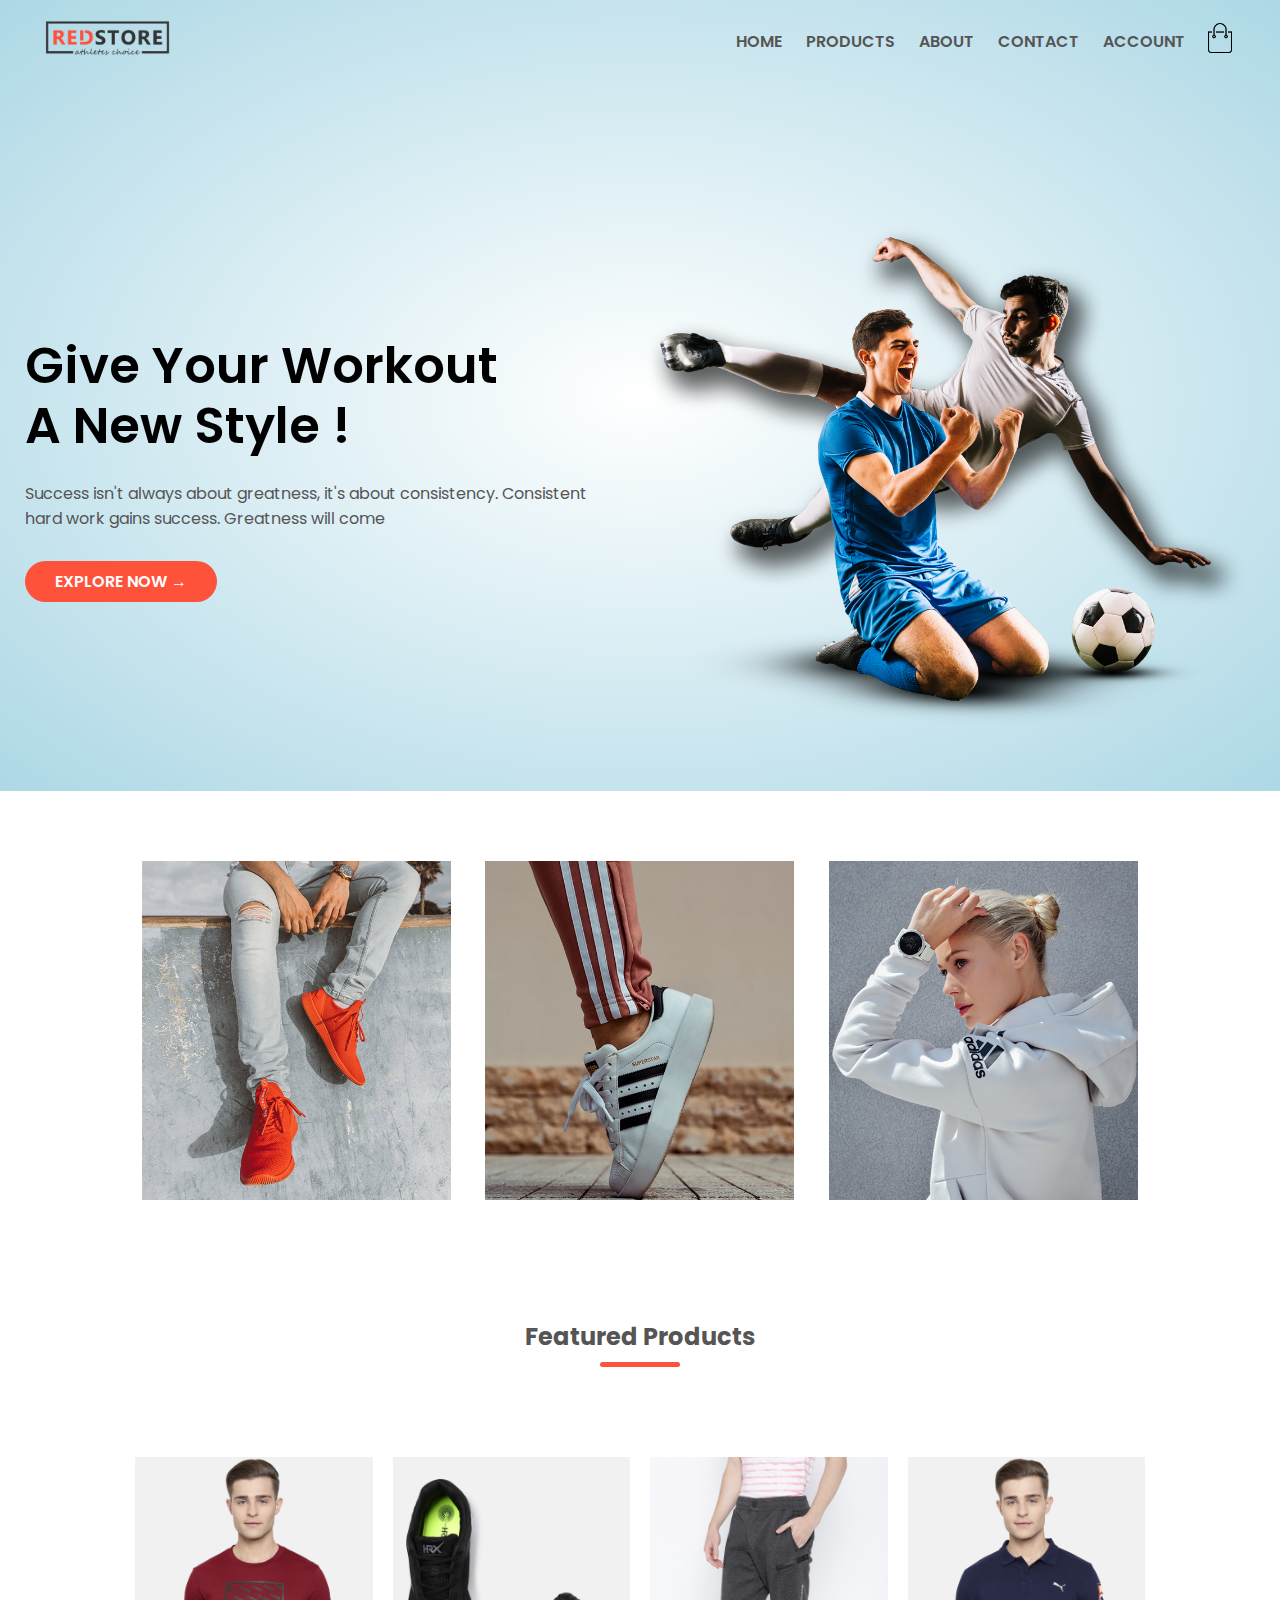
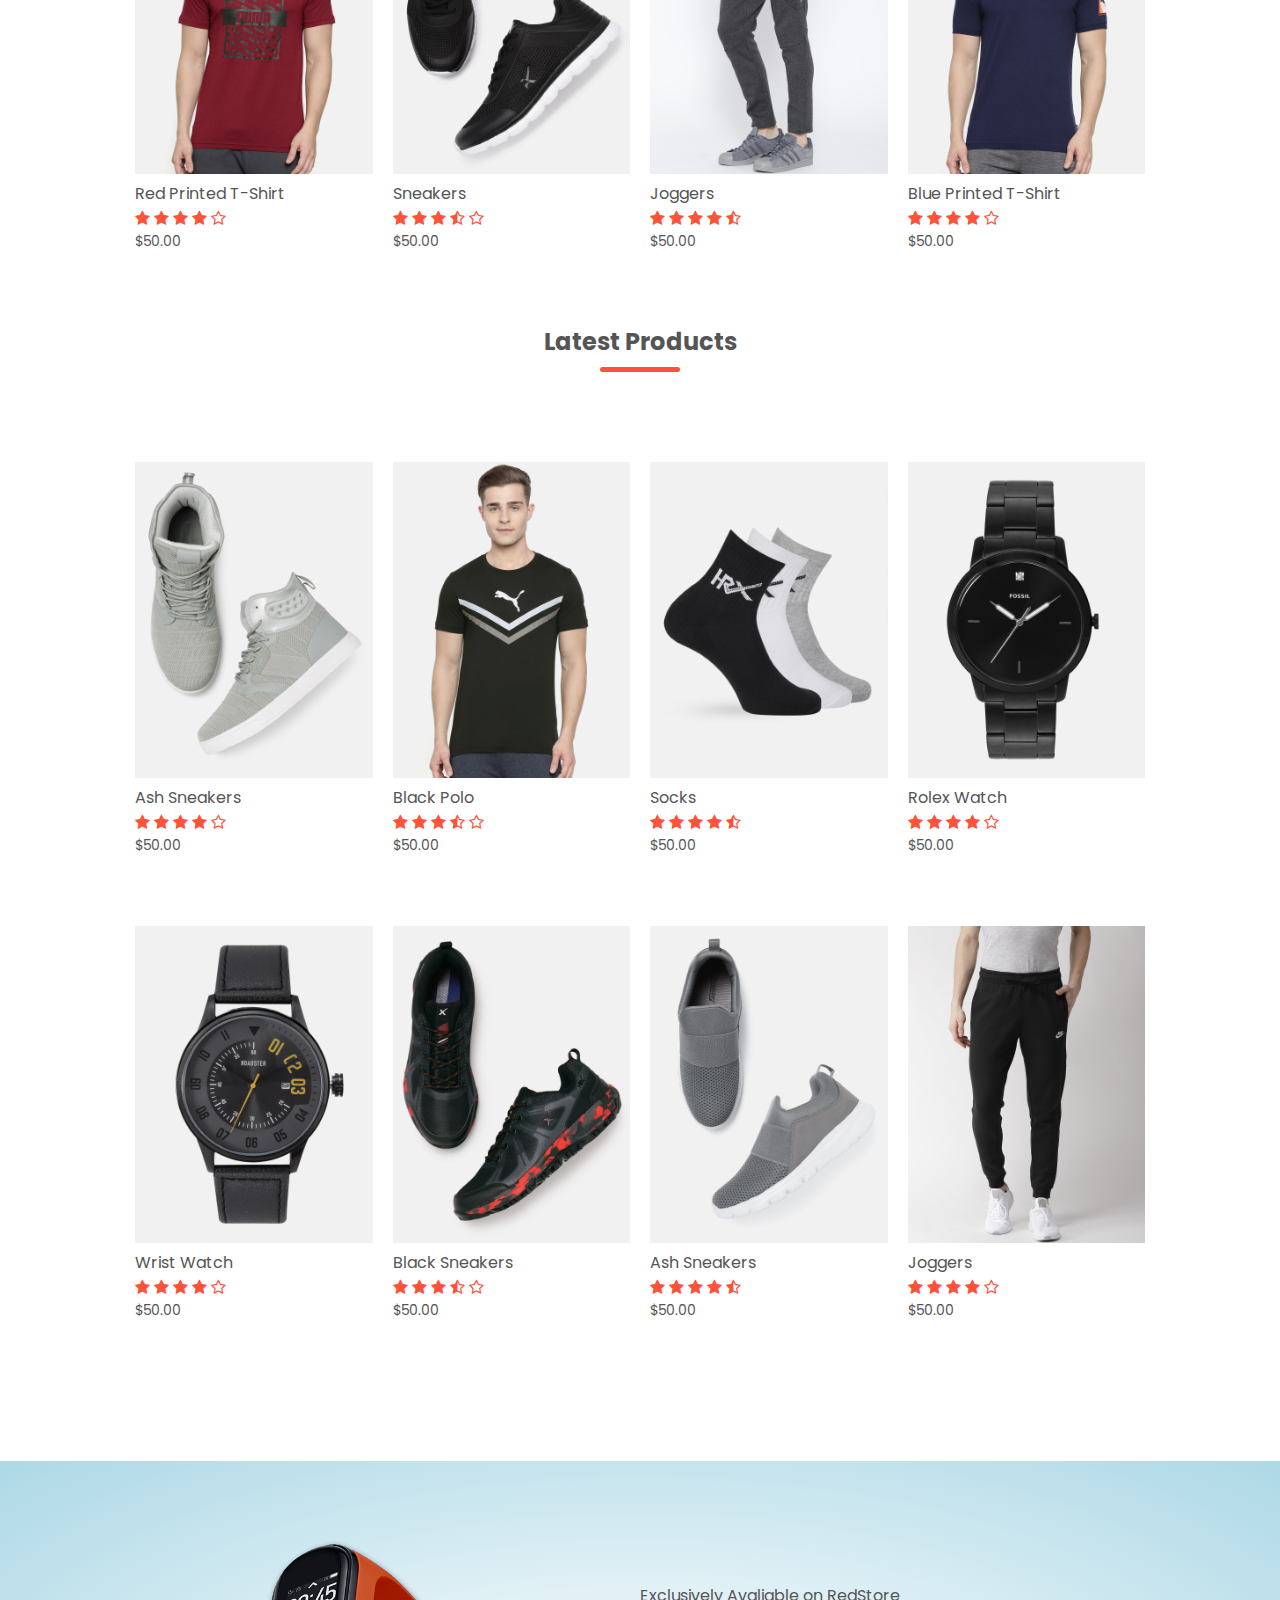
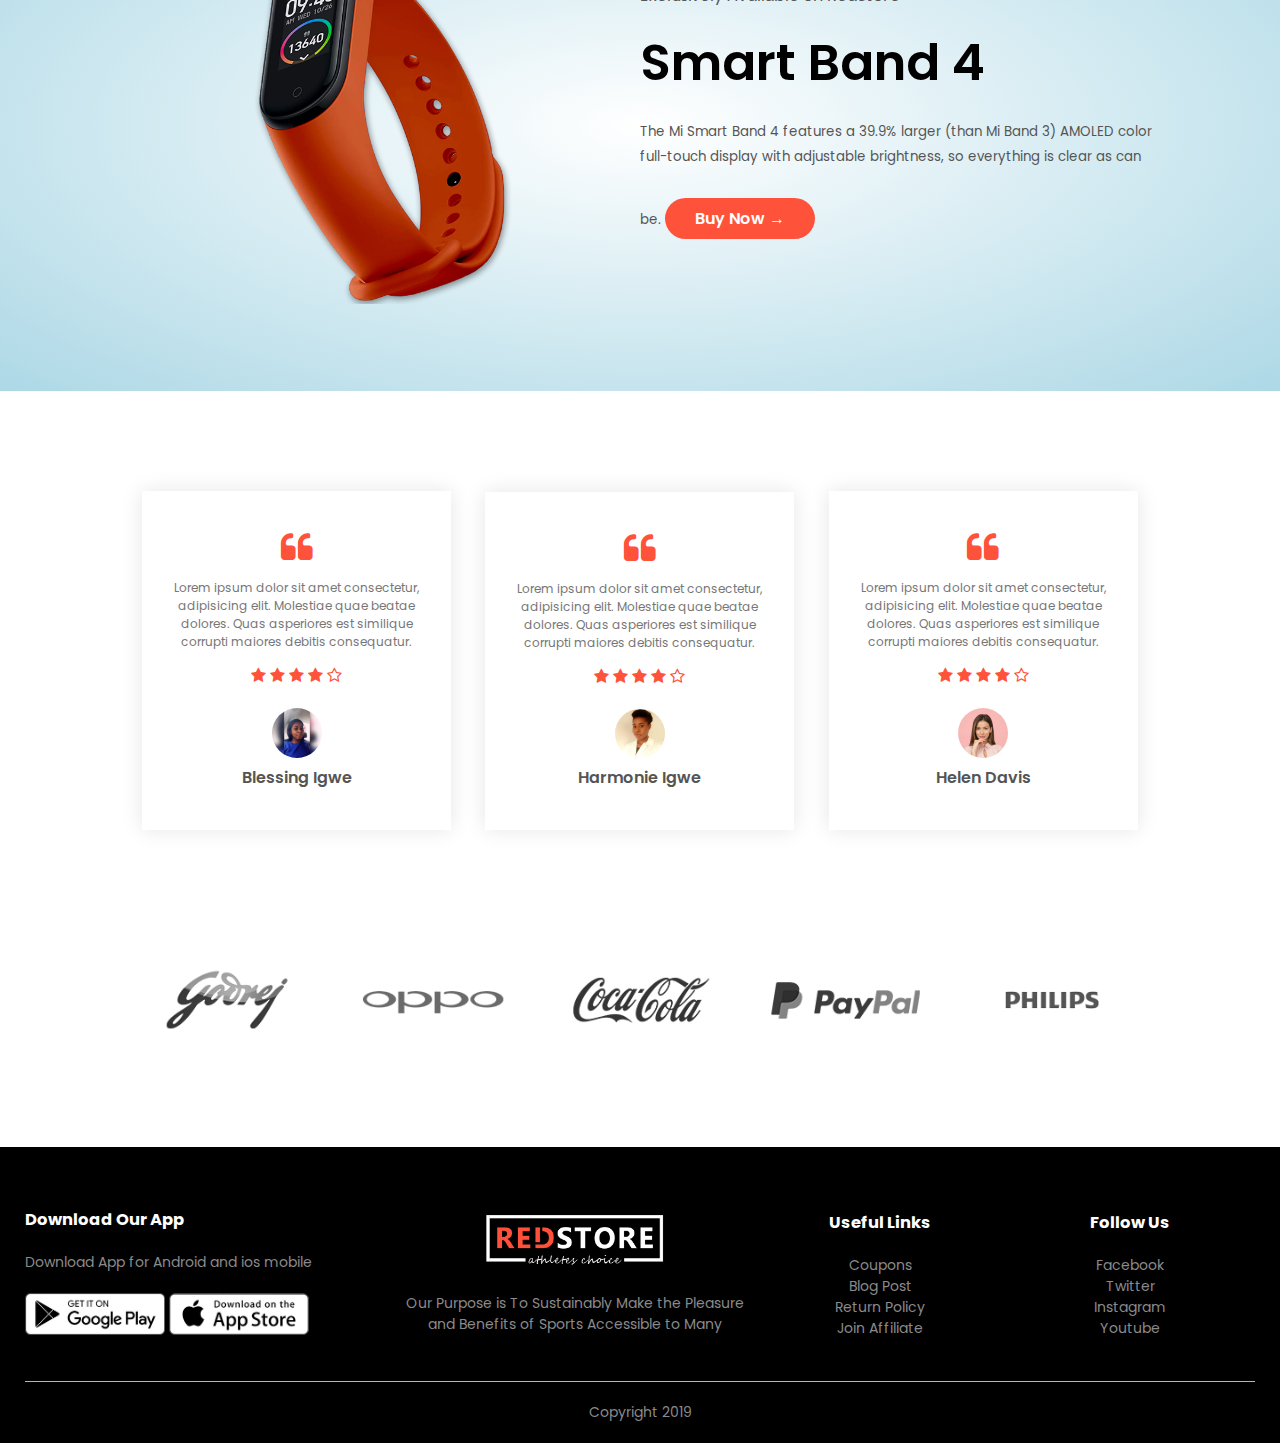
<file: index.html>
<!DOCTYPE html>
<html lang="en">
<head>
    <meta charset="UTF-8">
    <meta name="viewport" content="width=device-width, initial-scale=1.0">
    <title>website</title>
    <link rel="stylesheet" href="index.css">
    <link rel="preconnect" href="https://fonts.googleapis.com">
<link rel="preconnect" href="https://fonts.gstatic.com" crossorigin>
<link href="https://fonts.googleapis.com/css2?family=Poppins:ital,wght@0,200;0,300;0,400;0,500;0,700;1,600&display=swap" rel="stylesheet">
<link rel="stylesheet" type="text/css" href="https://stackpath.bootstrapcdn.com/font-awesome/4.7.0/css/font-awesome.min.css">
<body>
  <div class="header">
  <div class="container">
   <!-- header -->
   <div class="navbar">
     <div class="logo">
      <a href="index.html"><img src="images/logo.png" width="125px"></a>
     </div>
     <nav>
       <ul id="MenuItems">
         <li><a href="index.html">HOME</a></li>
         <li><a href="products.html">PRODUCTS</a></li>
         <li><a href="about .html">ABOUT</a></li>
         <li><a href="contact.html">CONTACT</a></li>
         <li><a href="account.html">ACCOUNT</a></li>
         
       </ul>
      </nav>
     <a href="cart.html"> <img src="images/cart.png "  width="30px" height="30px" > </a>
      <img src="images/menu.png" class="menu-icon" onclick="menutoggle()"> 
     
   </div>
   <div class="type">
     <div class="term">
       <h1>Give Your Workout <br>  A New Style !</h1>
       <p>Success isn't always about greatness, it's  about consistency. Consistent<br> hard work gains success. Greatness will come</p>
       <a href="explore.html" class="btn">EXPLORE NOW &#8594;</a>
     </div>
     <div class="term"> 
      <img src="images/image1.png" alt="">
      
    </div>
   </div>
  </div>
</div> 
<!-- categories --> 
<div class="categories">
  <div class="small-container">
  <div class="type">
    <div class="c-3">
      <img src="images/category-1.jpg" >
    </div>
    <div class="c-3">
      <img src="images/category-2.jpg" >
    </div>
    <div class="c-3">
      <img src="images/category-3.jpg" >
    </div>
   
  </div>
</div>  
</div>
 
<!-- products  -->
<div class="small-container">
  <h2 class="title">Featured Products</h2>
  <div class="type">
    <div class="c-4">
      <a href="product details.html"><img src="images/product-1.jpg"> </a>   
    <a href="product details.html"> <h4>Red Printed T-Shirt</h4></a>
     <div class="rating">
     <i class="fa fa-star"></i>
     <i class="fa fa-star"></i>
     <i class="fa fa-star"></i>
     <i class="fa fa-star"></i>
     <i class="fa fa-star-o"></i>
     </div>
     <p>$50.00</p>
    </div>
    <div class="c-4">
      <img src="images/product-2.jpg"> 
      <h4>Sneakers </h4>
      <div class="rating">
      <i class="fa fa-star"></i>
      <i class="fa fa-star"></i>
      <i class="fa fa-star"></i>
      <i class="fa fa-star-half-o"></i>
      <i class="fa fa-star-o"></i>
      </div>
      <p>$50.00</p>
     </div>
     <div class="c-4">
      <img src="images/product-3.jpg"> 
      <h4>Joggers</h4>
      <div class="rating">
      <i class="fa fa-star"></i>
      <i class="fa fa-star"></i>
      <i class="fa fa-star"></i>
      <i class="fa fa-star"></i>
      <i class="fa fa-star-half-o"></i>
      </div>
      <p>$50.00</p>
     </div>
     <div class="c-4">
      <img src="images/product-4.jpg"> 
      <h4>Blue Printed T-Shirt</h4>
      <div class="rating">
      <i class="fa fa-star"></i>
      <i class="fa fa-star"></i>
      <i class="fa fa-star"></i>
      <i class="fa fa-star"></i>
      <i class="fa fa-star-o"></i>
      </div>
      <p>$50.00</p>
     </div>
  </div>
  <h2 class="title">Latest Products</h2>
  <div class="type">
    <div class="c-4">
     <img src="images/product-5.jpg"> 
     <h4>Ash Sneakers</h4>
     <div class="rating">
     <i class="fa fa-star"></i>
     <i class="fa fa-star"></i>
     <i class="fa fa-star"></i>
     <i class="fa fa-star"></i>
     <i class="fa fa-star-o"></i>
     </div>
     <p>$50.00</p>
    </div>
    <div class="c-4">
      <img src="images/product-6.jpg"> 
      <h4>Black Polo </h4>
      <div class="rating">
      <i class="fa fa-star"></i>
      <i class="fa fa-star"></i>
      <i class="fa fa-star"></i>
      <i class="fa fa-star-half-o"></i>
      <i class="fa fa-star-o"></i>
      </div>
      <p>$50.00</p>
     </div>
     <div class="c-4">
      <img src="images/product-7.jpg"> 
      <h4>Socks</h4>
      <div class="rating">
      <i class="fa fa-star"></i>
      <i class="fa fa-star"></i>
      <i class="fa fa-star"></i>
      <i class="fa fa-star"></i>
      <i class="fa fa-star-half-o"></i>
      </div>
      <p>$50.00</p>
     </div>
     <div class="c-4">
      <img src="images/product-8.jpg"> 
      <h4>Rolex Watch</h4>
      <div class="rating">
      <i class="fa fa-star"></i>
      <i class="fa fa-star"></i>
      <i class="fa fa-star"></i>
      <i class="fa fa-star"></i>
      <i class="fa fa-star-o"></i>
      </div>
      <p>$50.00</p>
     </div>
  </div> 
  <div class="type">
    <div class="c-4">
     <img src="images/product-9.jpg"> 
     <h4>Wrist Watch</h4>
     <div class="rating">
     <i class="fa fa-star"></i>
     <i class="fa fa-star"></i>
     <i class="fa fa-star"></i>
     <i class="fa fa-star"></i>
     <i class="fa fa-star-o"></i>
     </div>
     <p>$50.00</p>
    </div>
    <div class="c-4">
      <img src="images/product-10.jpg"> 
      <h4>Black Sneakers </h4>
      <div class="rating">
      <i class="fa fa-star"></i>
      <i class="fa fa-star"></i>
      <i class="fa fa-star"></i>
      <i class="fa fa-star-half-o"></i>
      <i class="fa fa-star-o"></i>
      </div>
      <p>$50.00</p>
     </div>
     <div class="c-4">
      <img src="images/product-11.jpg"> 
      <h4>Ash Sneakers</h4>
      <div class="rating">
      <i class="fa fa-star"></i>
      <i class="fa fa-star"></i>
      <i class="fa fa-star"></i>
      <i class="fa fa-star"></i>
      <i class="fa fa-star-half-o"></i>
      </div>
      <p>$50.00</p>
     </div>
     <div class="c-4">
      <img src="images/product-12.jpg"> 
      <h4>Joggers</h4>
      <div class="rating">
      <i class="fa fa-star"></i>
      <i class="fa fa-star"></i>
      <i class="fa fa-star"></i>
      <i class="fa fa-star"></i>
      <i class="fa fa-star-o"></i>
      </div>
      <p>$50.00</p>
     </div>
  </div>   
</div>
<!-------Offer------>
<div class="offer">
  <div class="small-container">
    <div class="type">
        <div class="term">
            <img src="images/exclusive.png" class="offer-img">
        </div>
        <div class="term">
          <p>Exclusively Avaliable on RedStore</p>
          <h1>Smart Band 4</h1>
          <small>The Mi Smart Band 4 features a 39.9% larger (than Mi Band 3) AMOLED color full-touch display with adjustable brightness, so everything is clear as can be.</small>
          <a href="" class="btn">Buy Now &#8594;</a>
        </div>
    </div> 
  </div>
</div>
<!---------Testimonial-------->
<div class="testimonal">
  <div class="small-container">
    <div class="type">
      <div class="c-3">
        <i class="fa fa-quote-left"></i>
        <p>Lorem ipsum dolor sit amet consectetur, adipisicing elit. Molestiae quae beatae dolores. Quas asperiores est similique corrupti maiores debitis consequatur.</p>
          <div class="rating">
          <i class="fa fa-star"></i>
          <i class="fa fa-star"></i >
          <i class="fa fa-star"></i>
          <i class="fa fa-star"></i>
          <i class="fa fa-star-o"></i>
          </div>
          <img src="images/User 8.png" >
          <h3>Blessing Igwe</h3>
      </div>
      <div class="c-3">
        <i class="fa fa-quote-left"></i>
        <p>Lorem ipsum dolor sit amet consectetur, adipisicing elit. Molestiae quae beatae dolores. Quas asperiores est similique corrupti maiores debitis consequatur.</p>
          <div class="rating">
          <i class="fa fa-star"></i>
          <i class="fa fa-star"></i >
          <i class="fa fa-star"></i>
          <i class="fa fa-star"></i>
          <i class="fa fa-star-o"></i>
          </div>
          <img src="images/User 7.png" >
          <h3>Harmonie Igwe</h3>
      </div>
      <div class="c-3">
        <i class="fa fa-quote-left"></i>
        <p>Lorem ipsum dolor sit amet consectetur, adipisicing elit. Molestiae quae beatae dolores. Quas asperiores est similique corrupti maiores debitis consequatur.</p>
          <div class="rating">
          <i class="fa fa-star"></i>
          <i class="fa fa-star"></i >
          <i class="fa fa-star"></i>
          <i class="fa fa-star"></i>
          <i class="fa fa-star-o"></i>
          </div>
          <img src="images/user-3.png" >
          <h3>Helen Davis</h3>
      </div>
      
   </div>
  </div>
</div>
<!-----------brands------->
<div class="brands">
  <div class="small-container">
    <div class="type">
      <div class="c-5">
        <img src="images/logo-godrej.png" >
      </div>
      <div class="c-5">
        <img src="images/logo-oppo.png" >
      </div>
      <div class="c-5">
        <img src="images/logo-coca-cola.png" >
      </div>
      <div class="c-5">
        <img src="images/logo-paypal.png" >
      </div>
      <div class="c-5">
        <img src="images/logo-philips.png" >
      </div>
    </div>
  </div>
</div>
<div class="footer">
<div class="container">
  <div class="type">
    <div class="footer-col-1">
      <h3>
        Download Our App
      </h3>
      <p> Download App for Android and ios mobile</p>
      <div class="app-logo">
        <img src="images/play-store.png" >
        <img src="images/app-store.png" >
      </div>
    </div>
    <div class="footer-col-2">
     <img src="images/logo-white.png" >
      <p> Our Purpose is To Sustainably Make the Pleasure and Benefits of Sports Accessible to Many</p>
    </div>
    <div class="footer-col-3">
      <h3>
       Useful Links
      </h3>
      <ul>
        <li>Coupons</li>
        <li>Blog Post</li>
        <li>Return Policy</li>
        <li>Join Affiliate</li>
      </ul>
      </div>
    <div class="footer-col-4">
      <h3>
      Follow Us
      </h3>
      <ul>
        <li>Facebook</li>
        <li>Twitter</li>
        <li>Instagram</li>
        <li>Youtube</li>
      </ul>
      </div>
  </div>
   <hr>
   <p class="copyright">Copyright 2019</p>
</div>
</div>
<script>
  var MenuItems = document.getElementById("MenuItems");

  MenuItems.style.maxHeight = "0px";

  function menutoggle(){
    if (MenuItems.style.maxHeight == "0px") 
    {
         MenuItems.style.maxHeight = "200px";
    }
    else
    {
      MenuItems.style.maxHeight = "0px";
        }
  }
</script>
</body>
</html>
</file>
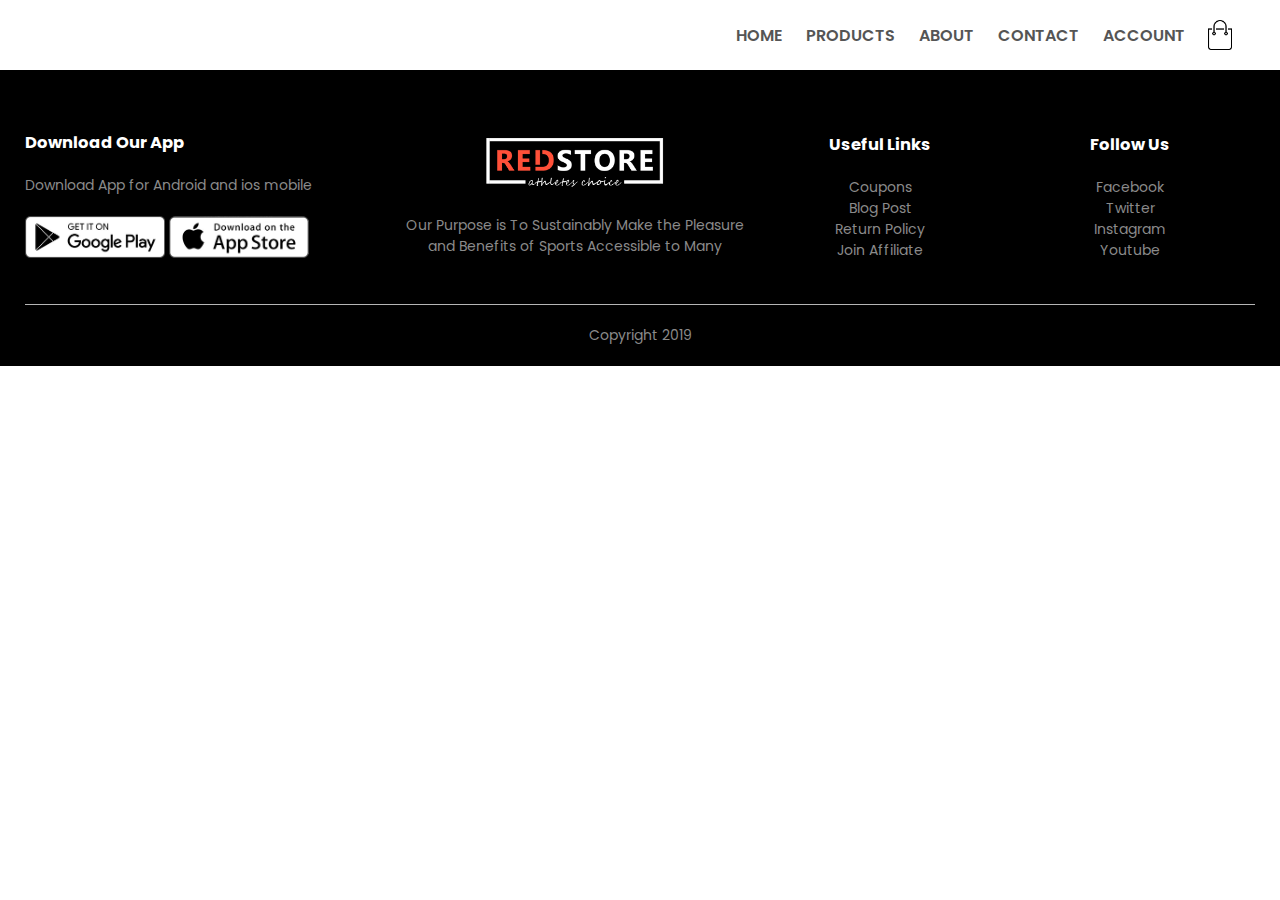
<file: about .html>
<!DOCTYPE html>
<html lang="en">
<head>
    <meta charset="UTF-8">
    <meta name="viewport" content="width=device-width, initial-scale=1.0">
    <title>Our Products-website</title>
    <link rel="stylesheet" href="index.css">
    <link rel="preconnect" href="https://fonts.googleapis.com">
<link rel="preconnect" href="https://fonts.gstatic.com" crossorigin>
<link href="https://fonts.googleapis.com/css2?family=Poppins:ital,wght@0,200;0,300;0,400;0,500;0,700;1,600&display=swap" rel="stylesheet">
<link rel="stylesheet" type="text/css" href="https://stackpath.bootstrapcdn.com/font-awesome/4.7.0/css/font-awesome.min.css">
</head>
<body>
  
  <div class="container">
   <!-- header -->
   <div class="navbar">
     <div class="logo">
     </div>
     <nav>
       <ul id="MenuItems">
         <li><a href="index.html">HOME</a></li>
         <li><a href="products.html">PRODUCTS</a></li>
         <li><a href="about .html">ABOUT</a></li>
         <li><a href="contact.html">CONTACT</a></li>
         <li><a href="account.html">ACCOUNT</a></li>  
       </ul>
      </nav>
      <img src="images/cart.png "  width="30px" height="30px" > 
      <img src="images/menu.png" class="menu-icon" onclick="menutoggle()"> 
   </div>
  </div>
 
   
<div class="footer">
<div class="container">
  <div class="type">
    <div class="footer-col-1">
      <h3>
        Download Our App
      </h3>
      <p> Download App for Android and ios mobile</p>
      <div class="app-logo">
        <img src="images/play-store.png" >
        <img src="images/app-store.png" >
      </div>
    </div>
    <div class="footer-col-2">
     <img src="images/logo-white.png" >
      <p> Our Purpose is To Sustainably Make the Pleasure and Benefits of Sports Accessible to Many</p>
    </div>
    <div class="footer-col-3">
      <h3>
       Useful Links
      </h3>
      <ul>
        <li>Coupons</li>
        <li>Blog Post</li>
        <li>Return Policy</li>
        <li>Join Affiliate</li>
      </ul>
      </div>
    <div class="footer-col-4">
      <h3>
      Follow Us
      </h3>
      <ul>
        <li>Facebook</li>
        <li>Twitter</li>
        <li>Instagram</li>
        <li>Youtube</li>
      </ul>
      </div>
  </div>
   <hr>
   <p class="copyright">Copyright 2019</p>
</div>
</div>
<script>
  var MenuItems = document.getElementById("MenuItems");

  MenuItems.style.maxHeight = "0px";

  function menutoggle(){
    if (MenuItems.style.maxHeight == "0px") 
    {
         MenuItems.style.maxHeight = "200px";
    }
    else
    {
      MenuItems.style.maxHeight = "0px";
        }
  }
</script>
</body>
</html>
</file>
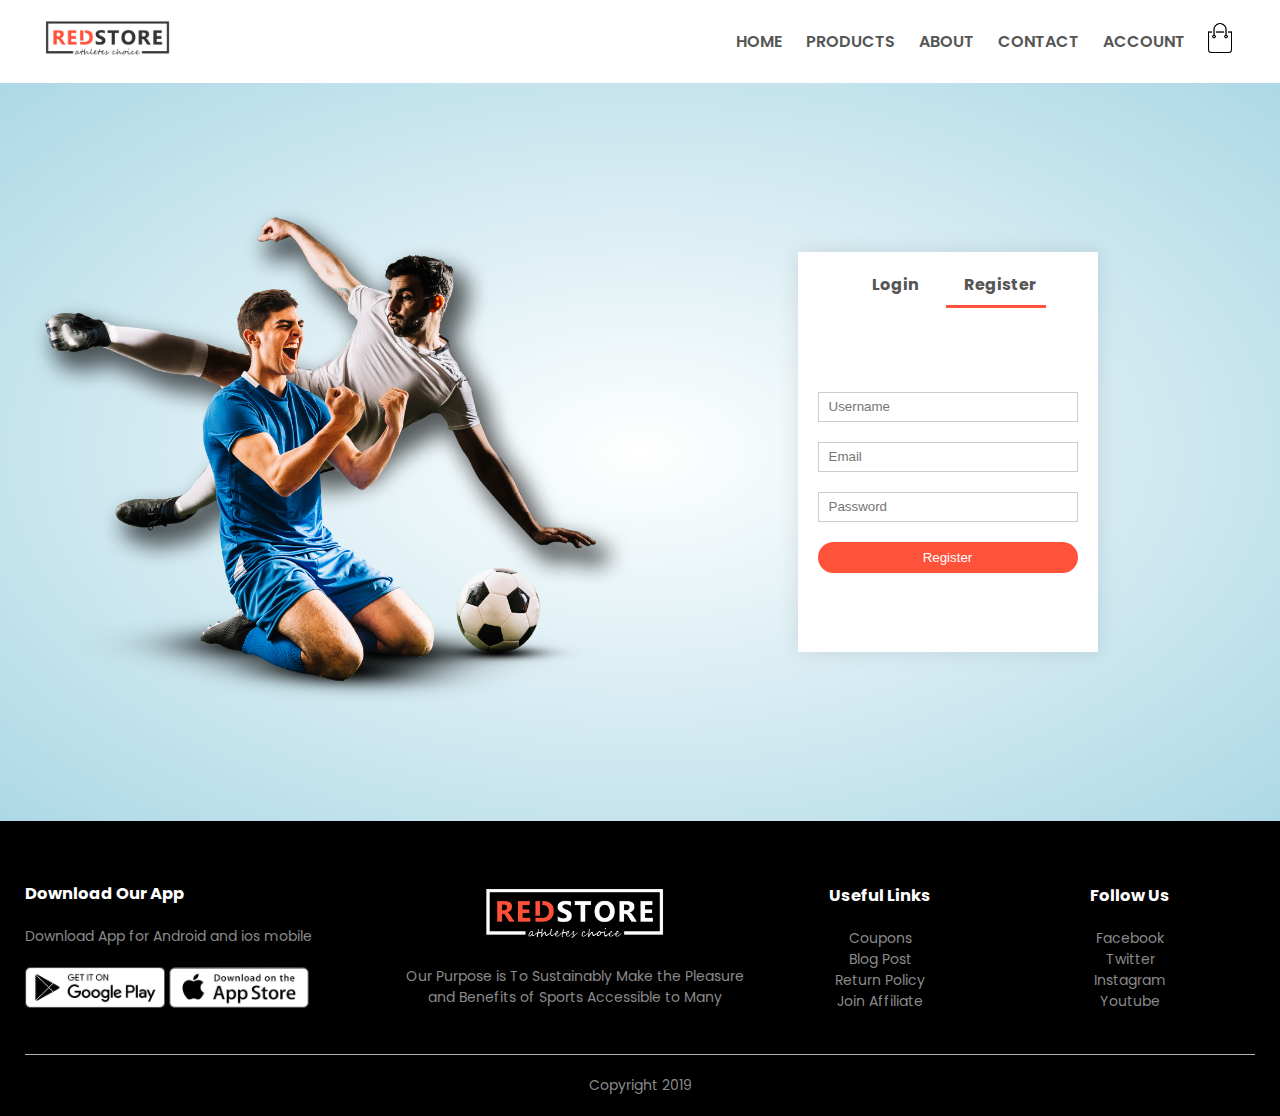
<file: account.html>
<!DOCTYPE html>
<html lang="en">
<head>
    <meta charset="UTF-8">
    <meta name="viewport" content="width=device-width, initial-scale=1.0">
    <title>Our Products-website</title>
    <link rel="stylesheet" href="index.css">
    <link rel="preconnect" href="https://fonts.googleapis.com">
<link rel="preconnect" href="https://fonts.gstatic.com" crossorigin>
<link href="https://fonts.googleapis.com/css2?family=Poppins:ital,wght@0,200;0,300;0,400;0,500;0,700;1,600&display=swap" rel="stylesheet">
<link rel="stylesheet" type="text/css" href="https://stackpath.bootstrapcdn.com/font-awesome/4.7.0/css/font-awesome.min.css">
</head>
<body>
  
  <div class="container">
   <!-- header -->
   <div class="navbar">
     <div class="logo">
       <a href="index.html"><img src="images/logo.png" width="125px"></a>
     </div>
     <nav>
       <ul id="MenuItems">
         <li><a href="index.html">HOME</a></li>
         <li><a href="products.html">PRODUCTS</a></li>
         <li><a href="about .html">ABOUT</a></li>
         <li><a href="contact.html">CONTACT</a></li>
         <li><a href="account.html">ACCOUNT</a></li>  
       </ul>
      </nav>
      <a href="cart.html"><img src="images/cart.png "  width="30px" height="30px" > </a>
      <img src="images/menu.png" class="menu-icon" onclick="menutoggle()"> 
   </div>
  </div>
  <!----account-->
  <div class="account-page">
    <div class="container">
      <div class="type">
        <div class="term">
          <img src="images/image1.png" width="100%">
        </div>

        <div class="term">
          <div class="form-container">
            <div class="form-btn">
              <span onclick="login()">Login</span>
              <span onclick="register()">Register</span>
              <hr id="Indicator">
            </div>
            <form id="LoginForm">
              <input type="text" placeholder="Username">
              <input type="password" placeholder="Password">
              <button type="submit" class="btn">Login</button>
              <a href="">Forgot Password</a>
            </form>
            <form id="RegForm">
              <input type="text" placeholder="Username">
              <input type="email" placeholder="Email">
              <input type="password" placeholder="Password">
              <button type="submit" class="btn">Register</button>
            </form>
          </div>
        </div>
      </div>
    </div>
  </div>
 
   <!----footer-->
<div class="footer">
<div class="container">
  <div class="type">
    <div class="footer-col-1">
      <h3>
        Download Our App
      </h3>
      <p> Download App for Android and ios mobile</p>
      <div class="app-logo">
        <img src="images/play-store.png" >
        <img src="images/app-store.png" >
      </div>
    </div>
    <div class="footer-col-2">
     <img src="images/logo-white.png" >
      <p> Our Purpose is To Sustainably Make the Pleasure and Benefits of Sports Accessible to Many</p>
    </div>
    <div class="footer-col-3">
      <h3>
       Useful Links
      </h3>
      <ul>
        <li>Coupons</li>
        <li>Blog Post</li>
        <li>Return Policy</li>
        <li>Join Affiliate</li>
      </ul>
      </div>
    <div class="footer-col-4">
      <h3>
      Follow Us
      </h3>
      <ul>
        <li>Facebook</li>
        <li>Twitter</li>
        <li>Instagram</li>
        <li>Youtube</li>
      </ul>
      </div>
  </div>
   <hr>
   <p class="copyright">Copyright 2019</p>
</div>
</div>
<script>
  var MenuItems = document.getElementById("MenuItems");

  MenuItems.style.maxHeight = "0px";

  function menutoggle(){
    if (MenuItems.style.maxHeight == "0px") 
    {
         MenuItems.style.maxHeight = "200px";
    }
    else
    {
      MenuItems.style.maxHeight = "0px";
        }
  }
</script>
<!--form-->
<script>
 var LoginForm = document.getElementById("LoginForm");
 var RegForm = document.getElementById("RegForm");
 var Indicator = document.getElementById("Indicator");
   function register() {
     RegForm.style.transform = "translateX(0px)"
     LoginForm.style.transform = "translateX(0px)"
     Indicator.style.transform = "translateX(100px)"
   }
   function login() {
     RegForm.style.transform = "translateX(300px)"
     LoginForm.style.transform = "translateX(300px)"
     Indicator.style.transform = "translateX(0px)"
   }
</script>
</body>
</html>
</file>
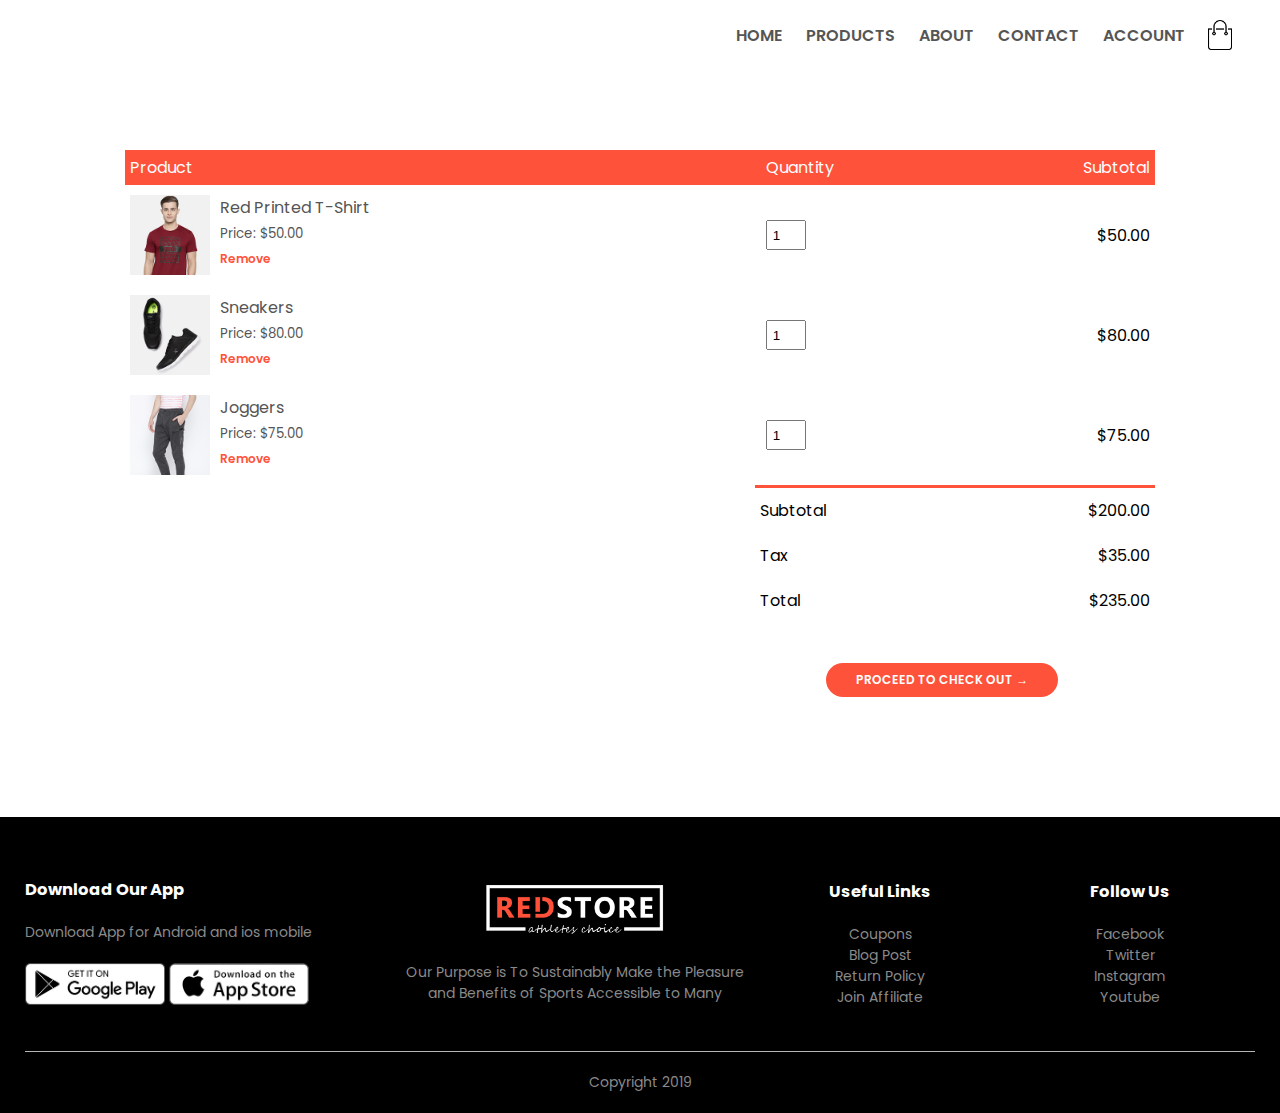
<file: cart.html>
<!DOCTYPE html>
<html lang="en">
<head>
    <meta charset="UTF-8">
    <meta name="viewport" content="width=device-width, initial-scale=1.0">
    <title>Our Products-website</title>
    <link rel="stylesheet" href="index.css">
    <link rel="preconnect" href="https://fonts.googleapis.com">
<link rel="preconnect" href="https://fonts.gstatic.com" crossorigin>
<link href="https://fonts.googleapis.com/css2?family=Poppins:ital,wght@0,200;0,300;0,400;0,500;0,700;1,600&display=swap" rel="stylesheet">
<link rel="stylesheet" type="text/css" href="https://stackpath.bootstrapcdn.com/font-awesome/4.7.0/css/font-awesome.min.css">
</head>
<body>
  
  <div class="container">
   <!-- header -->
   <div class="navbar">
     <div class="logo">
     </div>
     <nav>
       <ul id="MenuItems">
         <li><a href="index.html">HOME</a></li>
         <li><a href="products.html">PRODUCTS</a></li>
         <li><a href="about .html">ABOUT</a></li>
         <li><a href="contact.html">CONTACT</a></li>
         <li><a href="account.html">ACCOUNT</a></li>  
       </ul>
      </nav>
      <img src="images/cart.png "  width="30px" height="30px" > 
      <img src="images/menu.png" class="menu-icon" onclick="menutoggle()"> 
   </div>
  </div>
  <!------cart-->
  <div class="small-container cart-page">
    <table>
      <tr>
        <th>Product</th>
        <th>Quantity</th>
        <th>Subtotal</th>
      </tr>
      <tr>
        <td>
          <div class="cart-info">
            <img src="images/buy-1.jpg" >
            <div>
              <p>Red Printed T-Shirt</p>
              <small>Price: $50.00</small>
              <br>
              <a href="">Remove</a>
            </div>
          </div>
        </td>
        <td><input type="number" value="1"></td>
        <td>$50.00</td>
      </tr>
      <tr>
        <td>
          <div class="cart-info">
            <img src="images/buy-2.jpg" >
            <div>
              <p>Sneakers</p>
              <small>Price: $80.00</small>
              <br>
              <a href="">Remove</a>
            </div>
          </div>
        </td>
        <td><input type="number" value="1"></td>
        <td>$80.00</td>
      </tr>
      <tr>
        <td>
          <div class="cart-info">
            <img src="images/buy-3.jpg" >
            <div>
              <p>Joggers</p>
              <small>Price: $75.00</small>
              <br>
              <a href="">Remove</a>
            </div>
          </div>
        </td>
        <td><input type="number" value="1"></td>
        <td>$75.00</td>
      </tr>
    </table>
    <div class="total-price">
      <table>
        <tr>
         <td>Subtotal</td>
         <td>$200.00</td>
        </tr>
        <tr>
          <td>Tax</td>
          <td>$35.00</td>
         </tr>
         <tr>
          <td>Total</td>
          <td>$235.00</td>
         </tr>
         <tr>
           <td> <a href="" class="btn">PROCEED TO CHECK OUT &#8594;</a></td>
         </tr>
      </table>
    </div>
    
</div>

<div class="footer">
<div class="container">
  <div class="type">
    <div class="footer-col-1">
      <h3>
        Download Our App
      </h3>
      <p> Download App for Android and ios mobile</p>
      <div class="app-logo">
        <img src="images/play-store.png" >
        <img src="images/app-store.png" >
      </div>
    </div>
    <div class="footer-col-2">
     <img src="images/logo-white.png" >
      <p> Our Purpose is To Sustainably Make the Pleasure and Benefits of Sports Accessible to Many</p>
    </div>
    <div class="footer-col-3">
      <h3>
       Useful Links
      </h3>
      <ul>
        <li>Coupons</li>
        <li>Blog Post</li>
        <li>Return Policy</li>
        <li>Join Affiliate</li>
      </ul>
      </div>
    <div class="footer-col-4">
      <h3>
      Follow Us
      </h3>
      <ul>
        <li>Facebook</li>
        <li>Twitter</li>
        <li>Instagram</li>
        <li>Youtube</li>
      </ul>
      </div>
  </div>
   <hr>
   <p class="copyright">Copyright 2019</p>
</div>
</div>
<script>
  var MenuItems = document.getElementById("MenuItems");

  MenuItems.style.maxHeight = "0px";

  function menutoggle(){
    if (MenuItems.style.maxHeight == "0px") 
    {
         MenuItems.style.maxHeight = "200px";
    }
    else
    {
      MenuItems.style.maxHeight = "0px";
        }
  }
</script>
</body>
</html>
</file>
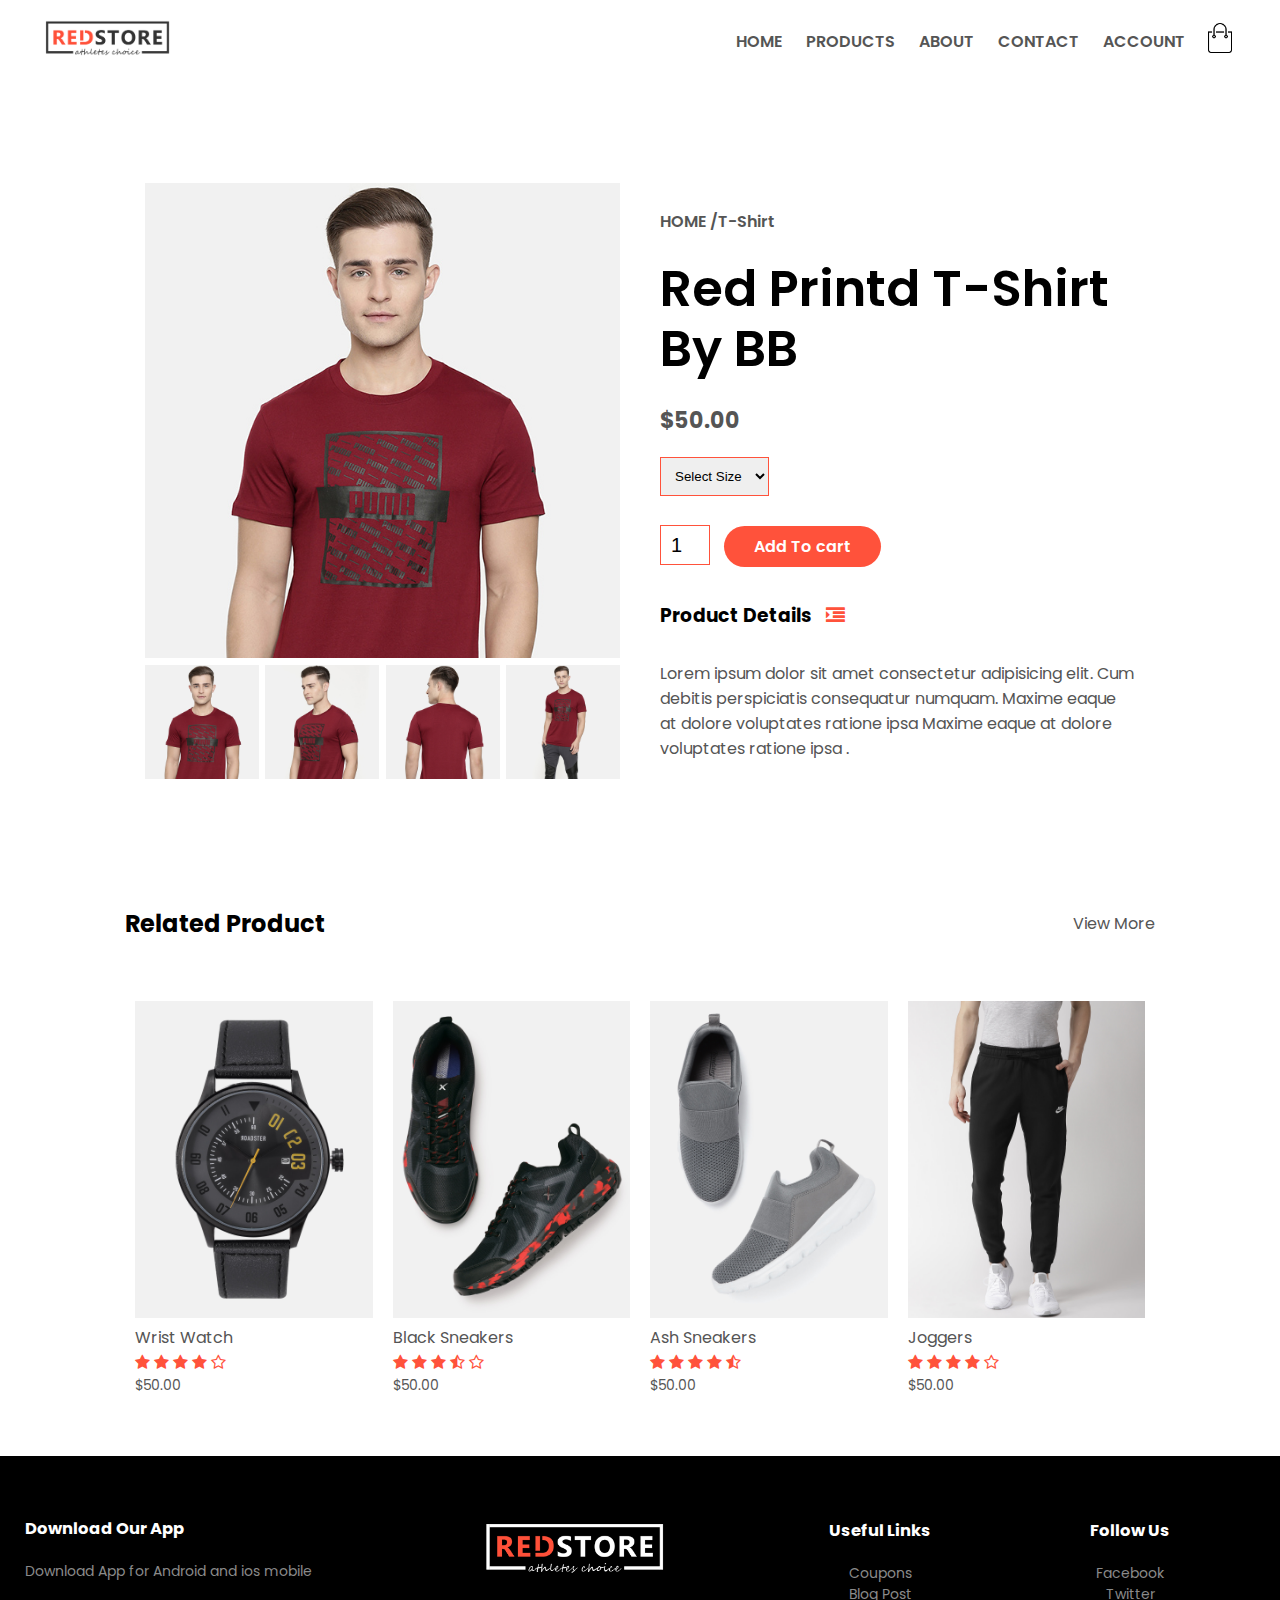
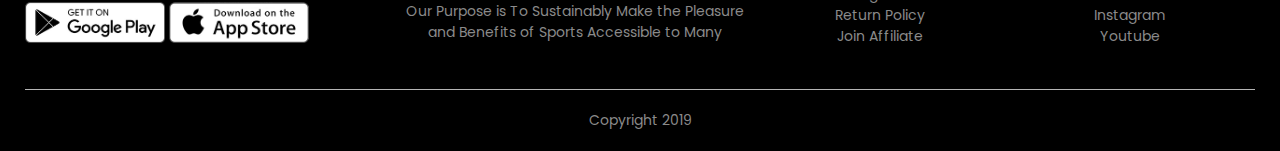
<file: product details.html>
<!DOCTYPE html>
<html lang="en">
<head>
    <meta charset="UTF-8">
    <meta name="viewport" content="width=device-width, initial-scale=1.0">
    <title>Our Products-website</title>
    <link rel="stylesheet" href="index.css">
    <link rel="preconnect" href="https://fonts.googleapis.com">
<link rel="preconnect" href="https://fonts.gstatic.com" crossorigin>
<link href="https://fonts.googleapis.com/css2?family=Poppins:ital,wght@0,200;0,300;0,400;0,500;0,700;1,600&display=swap" rel="stylesheet">
<link rel="stylesheet" type="text/css" href="https://stackpath.bootstrapcdn.com/font-awesome/4.7.0/css/font-awesome.min.css">
</head>
<body>
  
  <div class="container">
   <!-- header -->
   <div class="navbar">
     <div class="logo">
        <a href="index.html"><img src="images/logo.png" width="125px"></a>
     </div>
     <nav>
       <ul id="MenuItems">
         <li><a href="index.html">HOME</a></li>
         <li><a href="products.html">PRODUCTS</a></li>
         <li><a href="about .html">ABOUT</a></li>
         <li><a href="contact.html">CONTACT</a></li>
         <li><a href="account.html">ACCOUNT</a></li>  
       </ul>
      </nav>
     <a href="cart.html"><img src="images/cart.png "  width="30px" height="30px" ></a>
      <img src="images/menu.png" class="menu-icon" onclick="menutoggle()"> 
   </div>
  </div>
 <!----single product------->
<div class="small-container single-product">
    <div class="type">
        <div class="term">
           <img src="images/gallery-1.jpg" width="100%" id="ProductImg" >

          <div class="small-img-type">
              <div class="small-img-term">
                  <img src="images/gallery-1.jpg" width="100%" class="small-img">
              </div>
              <div class="small-img-term">
                <img src="images/gallery-2.jpg" width="100%" class="small-img">
            </div>
            <div class="small-img-term">
                <img src="images/gallery-3.jpg" width="100%" class="small-img">
            </div>
            <div class="small-img-term">
                <img src="images/gallery-4.jpg" width="100%" class="small-img">
            </div>
          </div>
        </div>
        <div class="term">
           <p><a href="index.html">HOME </a> <a href="products.html">/T-Shirt</a></p>
          <h1>Red Printd T-Shirt by BB</h1>
          <h4>$50.00</h4>
          <select >
              <option>Select Size</option>
                <option>XXL</option>
                <option>XL</option>
                <option>L</option>
                <option>M</option>
                <option>S</option>
          </select>
          <input type="number" value="1">
          <a href="cart.html" class="btn">Add To cart</a>
          <h3>Product Details <i class="fa fa-indent"></i></h3>
          <br>
          <p>Lorem ipsum dolor sit amet consectetur adipisicing elit. Cum debitis perspiciatis consequatur numquam. Maxime eaque at dolore voluptates ratione ipsa Maxime eaque at dolore voluptates ratione ipsa .</p>
        </div>
    </div>
</div>
    <!----title-->

    <div class="small-container">
        <div class="type type-2">
        <h2>Related Product</h2>
        <p>View More</p>
        </div>
    </div>
<!------product-->

<div class="small-container">
<div class="type">
    <div class="c-4">
     <img src="images/product-9.jpg"> 
     <h4>Wrist Watch</h4>
     <div class="rating">
     <i class="fa fa-star"></i>
     <i class="fa fa-star"></i>
     <i class="fa fa-star"></i>
     <i class="fa fa-star"></i>
     <i class="fa fa-star-o"></i>
     </div>
     <p>$50.00</p>
    </div>
    <div class="c-4">
      <img src="images/product-10.jpg"> 
      <h4>Black Sneakers </h4>
      <div class="rating">
      <i class="fa fa-star"></i>
      <i class="fa fa-star"></i>
      <i class="fa fa-star"></i>
      <i class="fa fa-star-half-o"></i>
      <i class="fa fa-star-o"></i>
      </div>
      <p>$50.00</p>
     </div>
     <div class="c-4">
      <img src="images/product-11.jpg"> 
      <h4>Ash Sneakers</h4>
      <div class="rating">
      <i class="fa fa-star"></i>
      <i class="fa fa-star"></i>
      <i class="fa fa-star"></i>
      <i class="fa fa-star"></i>
      <i class="fa fa-star-half-o"></i>
      </div>
      <p>$50.00</p>
     </div>
     <div class="c-4">
      <img src="images/product-12.jpg"> 
      <h4>Joggers</h4>
      <div class="rating">
      <i class="fa fa-star"></i>
      <i class="fa fa-star"></i>
      <i class="fa fa-star"></i>
      <i class="fa fa-star"></i>
      <i class="fa fa-star-o"></i>
      </div>
      <p>$50.00</p>
     </div>
  </div>
  
</div>
<div class="footer">
<div class="container">
  <div class="type">
    <div class="footer-col-1">
      <h3>
        Download Our App
      </h3>
      <p> Download App for Android and ios mobile</p>
      <div class="app-logo">
        <img src="images/play-store.png" >
        <img src="images/app-store.png" >
      </div>
    </div>
    <div class="footer-col-2">
     <img src="images/logo-white.png" >
      <p> Our Purpose is To Sustainably Make the Pleasure and Benefits of Sports Accessible to Many</p>
    </div>
    <div class="footer-col-3">
      <h3>
       Useful Links
      </h3>
      <ul>
        <li>Coupons</li>
        <li>Blog Post</li>
        <li>Return Policy</li>
        <li>Join Affiliate</li>
      </ul>
      </div>
    <div class="footer-col-4">
      <h3>
      Follow Us
      </h3>
      <ul>
        <li>Facebook</li>
        <li>Twitter</li>
        <li>Instagram</li>
        <li>Youtube</li>
      </ul>
      </div>
  </div>
   <hr>
   <p class="copyright">Copyright 2019</p>
</div>
</div>
<script>
  var MenuItems = document.getElementById("MenuItems");

  MenuItems.style.maxHeight = "0px";

  function menutoggle(){
    if (MenuItems.style.maxHeight == "0px") 
    {
         MenuItems.style.maxHeight = "200px";
    }
    else
    {
      MenuItems.style.maxHeight = "0px";
        }
  }
</script>
<!------gallery-->
<script>
var ProductImg = document.getElementById("ProductImg");
var SmallImg = document.getElementsByClassName("small-img");

SmallImg[0].onclick = function()
{
    ProductImg.src = SmallImg[0].src;
}
SmallImg[1].onclick = function()
{
    ProductImg.src = SmallImg[1].src;
}
SmallImg[2].onclick = function()
{
    ProductImg.src = SmallImg[2].src;
}
SmallImg[3].onclick = function()
{
    ProductImg.src = SmallImg[3].src;
}


</script>
</body>
</html>
</file>
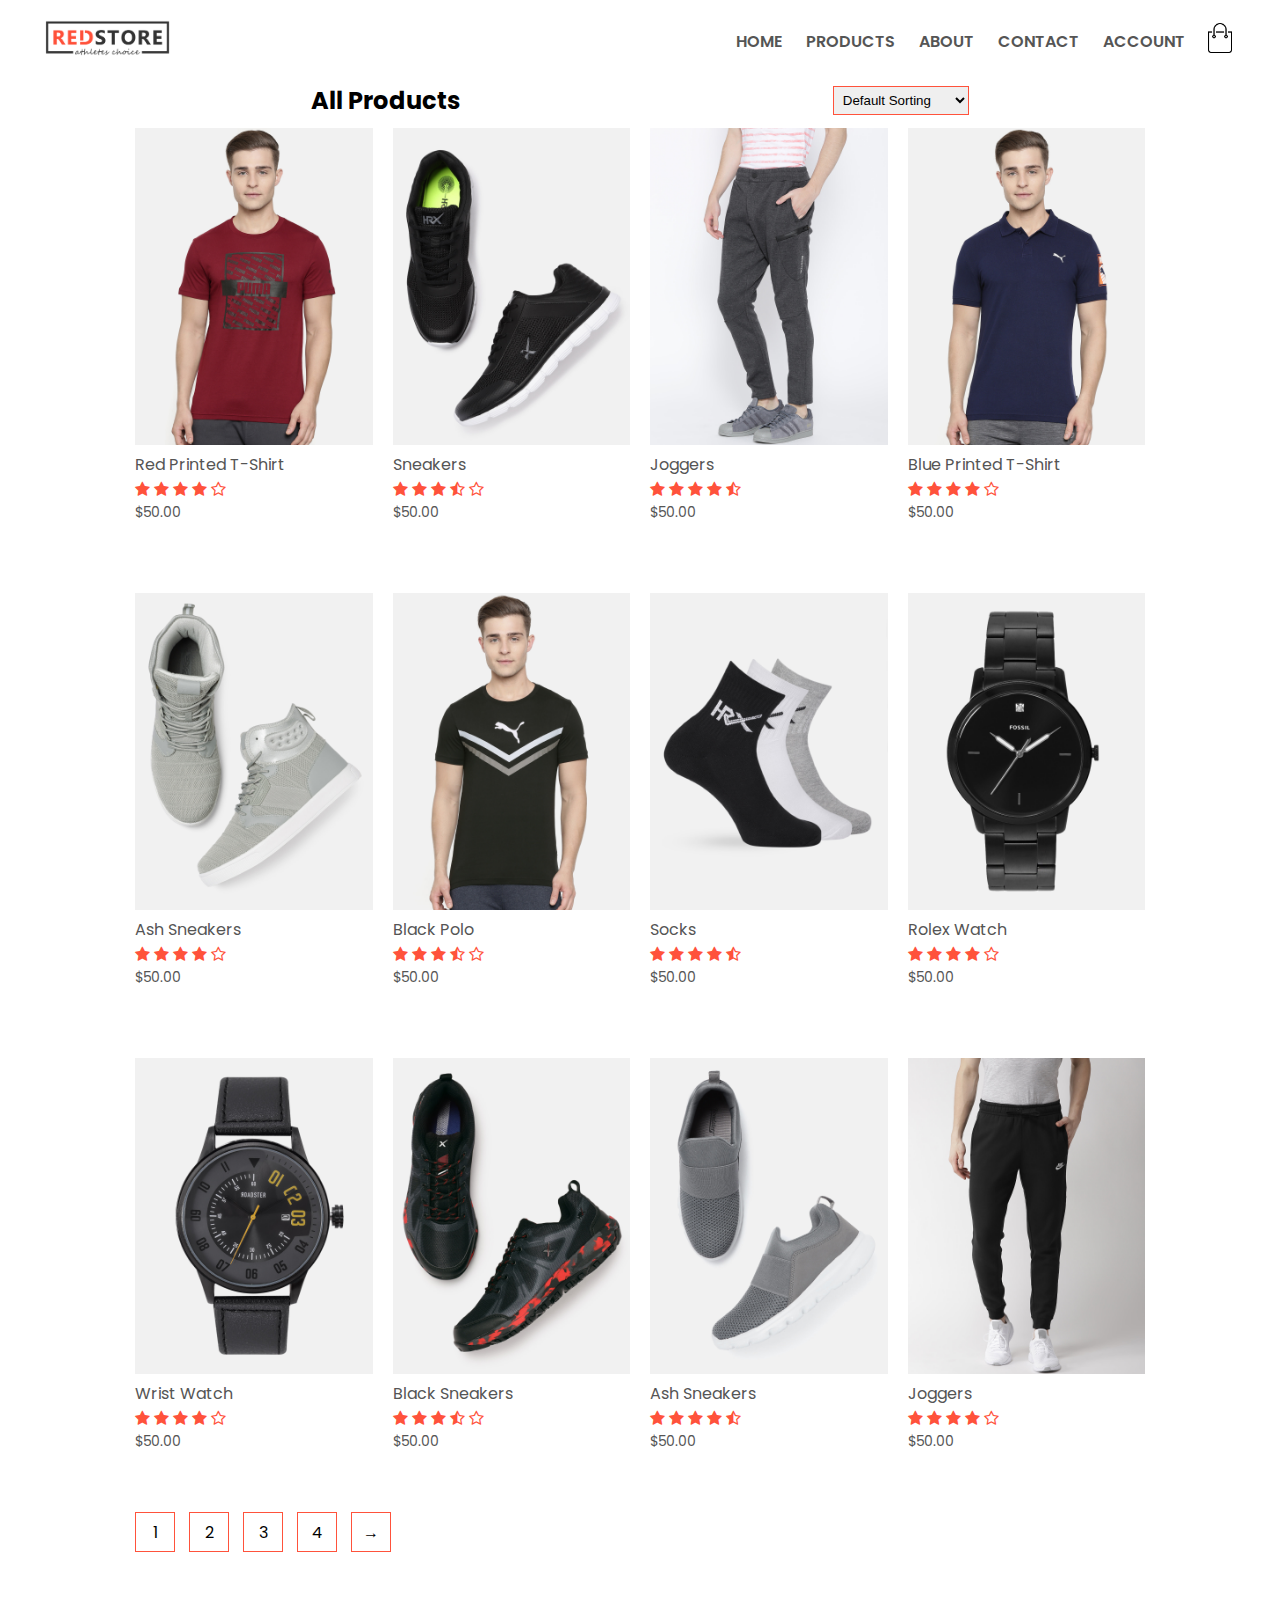
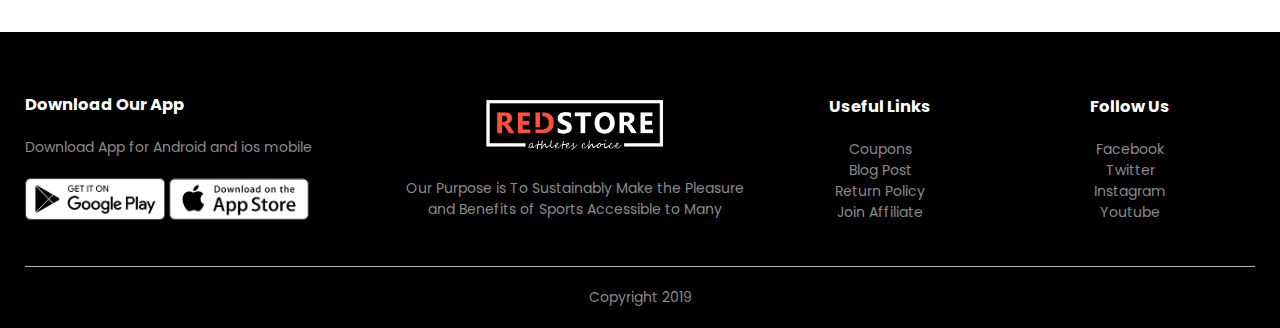
<file: products.html>
<!DOCTYPE html>
<html lang="en">
<head>
    <meta charset="UTF-8">
    <meta name="viewport" content="width=device-width, initial-scale=1.0">
    <title>Our Products-website</title>
    <link rel="stylesheet" href="index.css">
    <link rel="preconnect" href="https://fonts.googleapis.com">
<link rel="preconnect" href="https://fonts.gstatic.com" crossorigin>
<link href="https://fonts.googleapis.com/css2?family=Poppins:ital,wght@0,200;0,300;0,400;0,500;0,700;1,600&display=swap" rel="stylesheet">
<link rel="stylesheet" type="text/css" href="https://stackpath.bootstrapcdn.com/font-awesome/4.7.0/css/font-awesome.min.css">
</head>
<body>
  
  <div class="container">
   <!-- header -->
   <div class="navbar">
     <div class="logo">
      <img src="images/logo.png" width="125px">
     </div>
     <nav>
       <ul id="MenuItems">
         <li><a href="index.html">HOME</a></li>
         <li><a href="products.html">PRODUCTS</a></li>
         <li><a href="about .html">ABOUT</a></li>
         <li><a href="contact.html">CONTACT</a></li>
         <li><a href="account.html">ACCOUNT</a></li>  
       </ul>
      </nav>
      <a href="cart.html"><img src="images/cart.png "  width="30px" height="30px" > </a>
      <img src="images/menu.png" class="menu-icon" onclick="menutoggle()"> 
   </div>
  </div>
<div class="small-container">
<div class="type">
 <h2> All Products</h2>
 <select>
   <option>Default Sorting</option>
   <option>Sort by price</option>
   <option>Sort by popularity</option>
   <option>Sort by rating</option>
   <option>Sort by sale</option>
 </select>
</div>
<div class="type">
    <div class="c-4">
      <a href="product details.html"><img src="images/product-1.jpg"> </a> 
     <a href="product details.html"><h4> Red Printed T-Shirt</h4></a>
     <div class="rating">
     <i class="fa fa-star"></i>
     <i class="fa fa-star"></i>
     <i class="fa fa-star"></i>
     <i class="fa fa-star"></i>
     <i class="fa fa-star-o"></i>
     </div>
     <p>$50.00</p>
    </div>
    <div class="c-4">
      <img src="images/product-2.jpg"> 
      <h4>Sneakers </h4>
      <div class="rating">
      <i class="fa fa-star"></i>
      <i class="fa fa-star"></i>
      <i class="fa fa-star"></i>
      <i class="fa fa-star-half-o"></i>
      <i class="fa fa-star-o"></i>
      </div>
      <p>$50.00</p>
     </div>
     <div class="c-4">
      <img src="images/product-3.jpg"> 
      <h4>Joggers</h4>
      <div class="rating">
      <i class="fa fa-star"></i>
      <i class="fa fa-star"></i>
      <i class="fa fa-star"></i>
      <i class="fa fa-star"></i>
      <i class="fa fa-star-half-o"></i>
      </div>
      <p>$50.00</p>
     </div>
     <div class="c-4">
      <img src="images/product-4.jpg"> 
      <h4>Blue Printed T-Shirt</h4>
      <div class="rating">
      <i class="fa fa-star"></i>
      <i class="fa fa-star"></i>
      <i class="fa fa-star"></i>
      <i class="fa fa-star"></i>
      <i class="fa fa-star-o"></i>
      </div>
      <p>$50.00</p>
     </div>
  </div> 
  <div class="type">
    <div class="c-4">
     <img src="images/product-5.jpg"> 
     <h4>Ash Sneakers</h4>
     <div class="rating">
     <i class="fa fa-star"></i>
     <i class="fa fa-star"></i>
     <i class="fa fa-star"></i>
     <i class="fa fa-star"></i>
     <i class="fa fa-star-o"></i>
     </div>
     <p>$50.00</p>
    </div>
    <div class="c-4">
      <img src="images/product-6.jpg"> 
      <h4>Black Polo </h4>
      <div class="rating">
      <i class="fa fa-star"></i>
      <i class="fa fa-star"></i>
      <i class="fa fa-star"></i>
      <i class="fa fa-star-half-o"></i>
      <i class="fa fa-star-o"></i>
      </div>
      <p>$50.00</p>
     </div>
     <div class="c-4">
      <img src="images/product-7.jpg"> 
      <h4>Socks</h4>
      <div class="rating">
      <i class="fa fa-star"></i>
      <i class="fa fa-star"></i>
      <i class="fa fa-star"></i>
      <i class="fa fa-star"></i>
      <i class="fa fa-star-half-o"></i>
      </div>
      <p>$50.00</p>
     </div>
     <div class="c-4">
      <img src="images/product-8.jpg"> 
      <h4>Rolex Watch</h4>
      <div class="rating">
      <i class="fa fa-star"></i>
      <i class="fa fa-star"></i>
      <i class="fa fa-star"></i>
      <i class="fa fa-star"></i>
      <i class="fa fa-star-o"></i>
      </div>
      <p>$50.00</p>
     </div>
  </div> 
  <div class="type">
    <div class="c-4">
     <img src="images/product-9.jpg"> 
     <h4>Wrist Watch</h4>
     <div class="rating">
     <i class="fa fa-star"></i>
     <i class="fa fa-star"></i>
     <i class="fa fa-star"></i>
     <i class="fa fa-star"></i>
     <i class="fa fa-star-o"></i>
     </div>
     <p>$50.00</p>
    </div>
    <div class="c-4">
      <img src="images/product-10.jpg"> 
      <h4>Black Sneakers </h4>
      <div class="rating">
      <i class="fa fa-star"></i>
      <i class="fa fa-star"></i>
      <i class="fa fa-star"></i>
      <i class="fa fa-star-half-o"></i>
      <i class="fa fa-star-o"></i>
      </div>
      <p>$50.00</p>
     </div>
     <div class="c-4">
      <img src="images/product-11.jpg"> 
      <h4>Ash Sneakers</h4>
      <div class="rating">
      <i class="fa fa-star"></i>
      <i class="fa fa-star"></i>
      <i class="fa fa-star"></i>
      <i class="fa fa-star"></i>
      <i class="fa fa-star-half-o"></i>
      </div>
      <p>$50.00</p>
     </div>
     <div class="c-4">
      <img src="images/product-12.jpg"> 
      <h4>Joggers</h4>
      <div class="rating">
      <i class="fa fa-star"></i>
      <i class="fa fa-star"></i>
      <i class="fa fa-star"></i>
      <i class="fa fa-star"></i>
      <i class="fa fa-star-o"></i>
      </div>
      <p>$50.00</p>
     </div>
  </div>
  <div class="page-btn">
    <span>1</span>
    <span>2</span>
    <span>3</span>
    <span>4</span>
    <span>&#8594;</span>
  </div>     
</div>
<div class="footer">
<div class="container">
  <div class="type">
    <div class="footer-col-1">
      <h3>
        Download Our App
      </h3>
      <p> Download App for Android and ios mobile</p>
      <div class="app-logo">
        <img src="images/play-store.png" >
        <img src="images/app-store.png" >
      </div>
    </div>
    <div class="footer-col-2">
     <img src="images/logo-white.png" >
      <p> Our Purpose is To Sustainably Make the Pleasure and Benefits of Sports Accessible to Many</p>
    </div>
    <div class="footer-col-3">
      <h3>
       Useful Links
      </h3>
      <ul>
        <li>Coupons</li>
        <li>Blog Post</li>
        <li>Return Policy</li>
        <li>Join Affiliate</li>
      </ul>
      </div>
    <div class="footer-col-4">
      <h3>
      Follow Us
      </h3>
      <ul>
        <li>Facebook</li>
        <li>Twitter</li>
        <li>Instagram</li>
        <li>Youtube</li>
      </ul>
      </div>
  </div>
   <hr>
   <p class="copyright">Copyright 2019</p>
</div>
</div>
<script>
  var MenuItems = document.getElementById("MenuItems");

  MenuItems.style.maxHeight = "0px";

  function menutoggle(){
    if (MenuItems.style.maxHeight == "0px") 
    {
         MenuItems.style.maxHeight = "200px";
    }
    else
    {
      MenuItems.style.maxHeight = "0px";
        }
  }
</script>
</body>
</html>
</file>
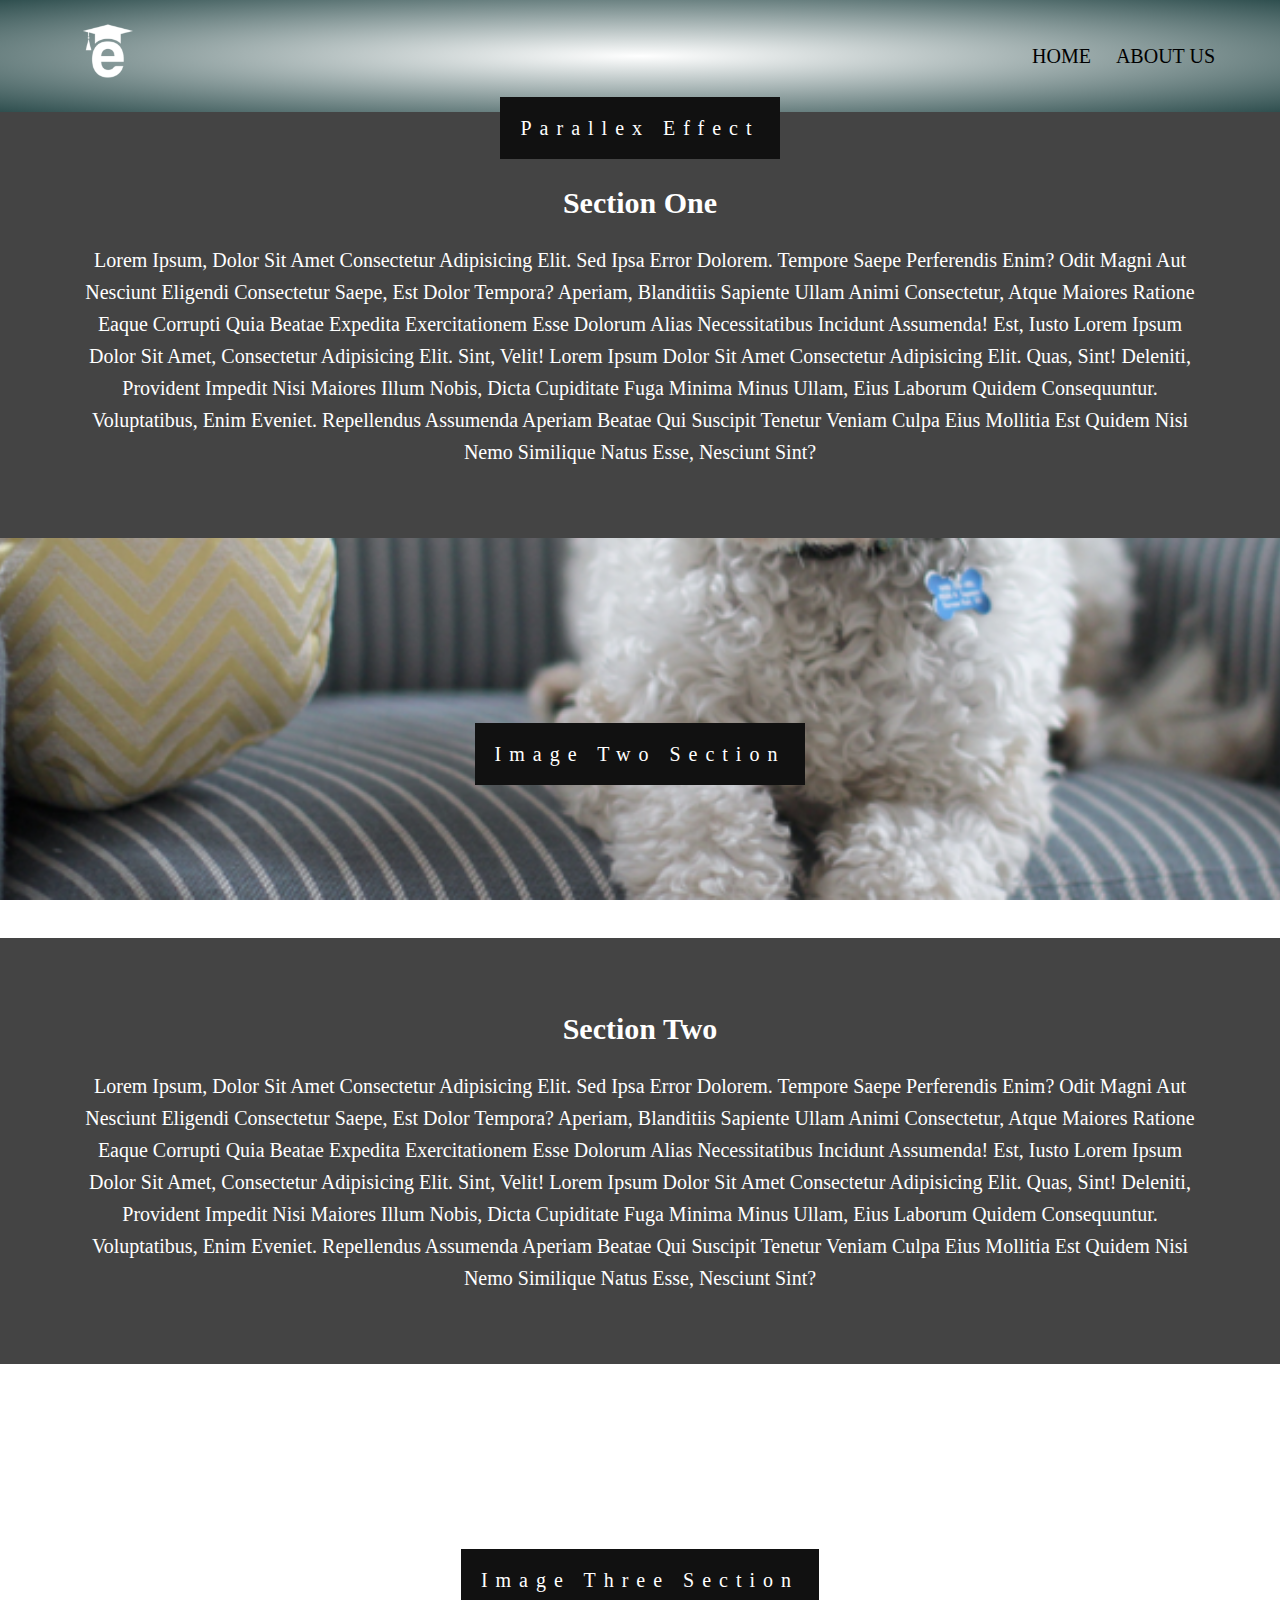
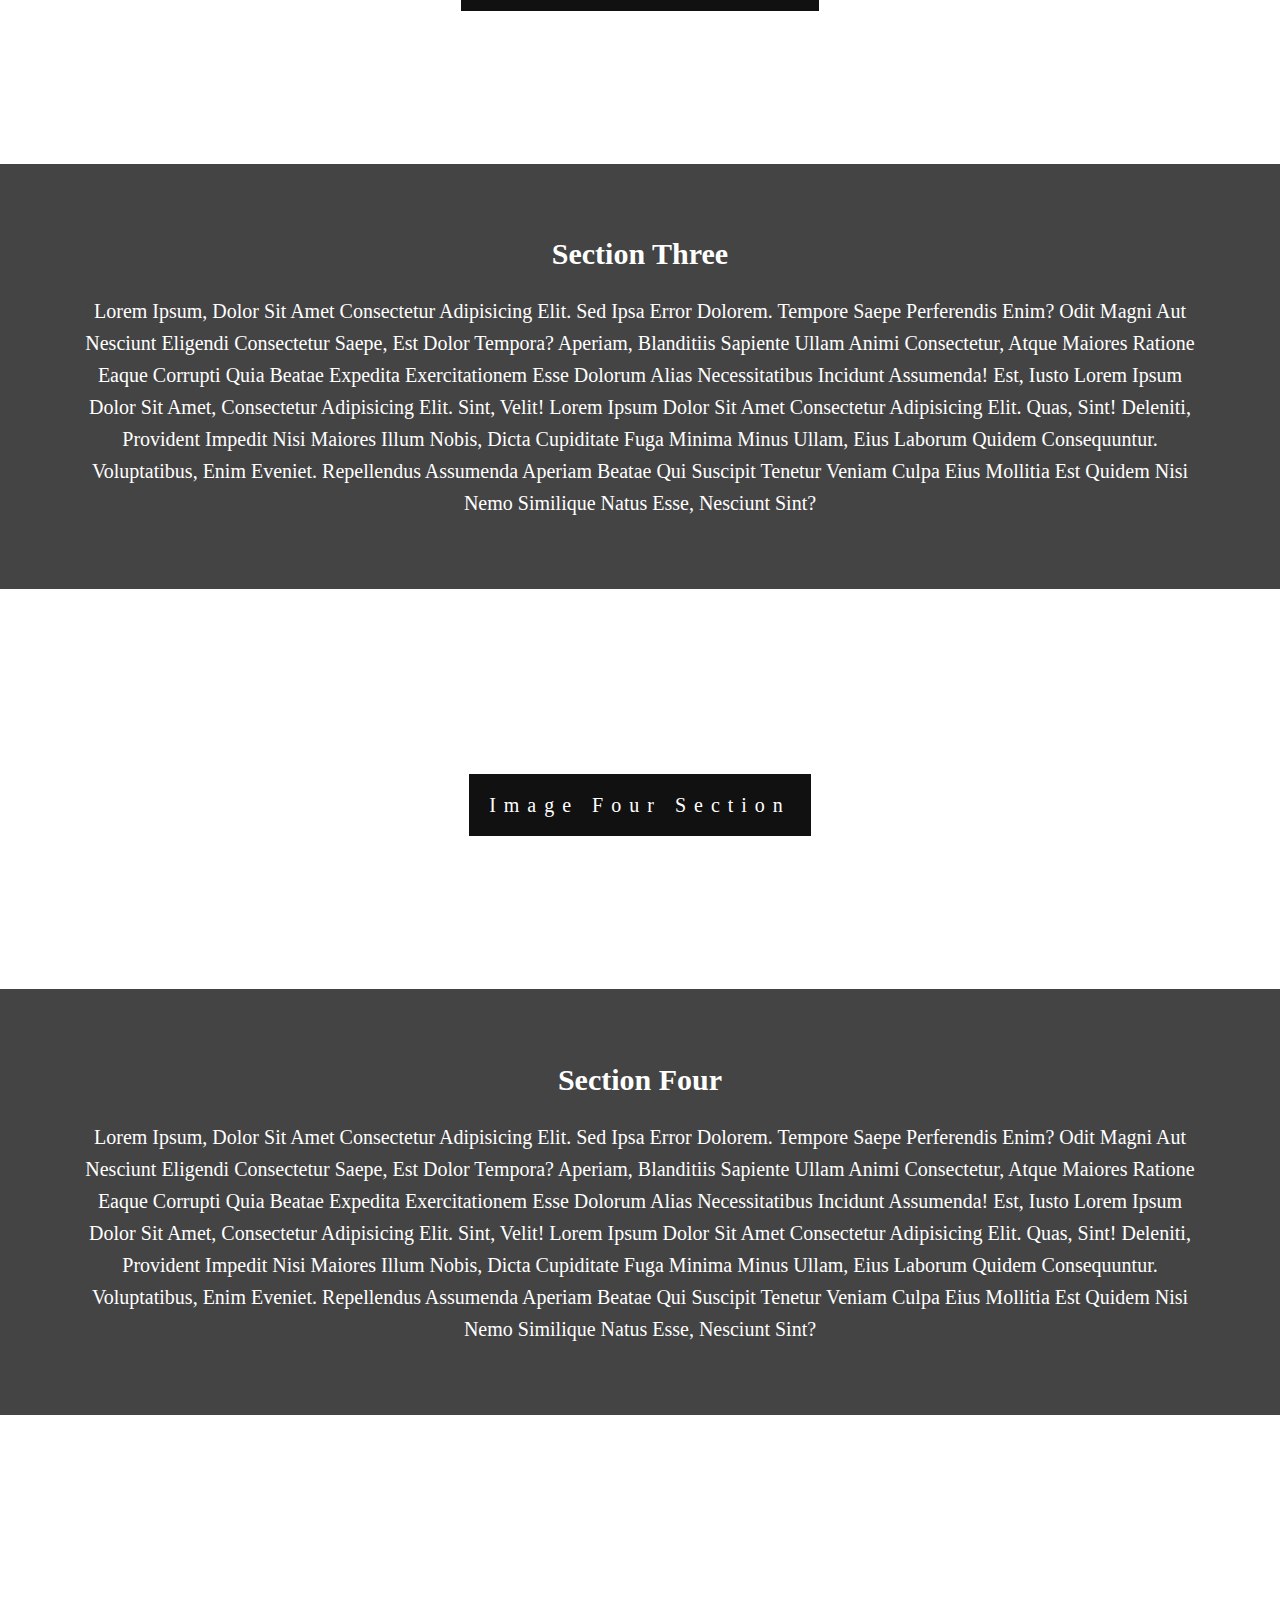
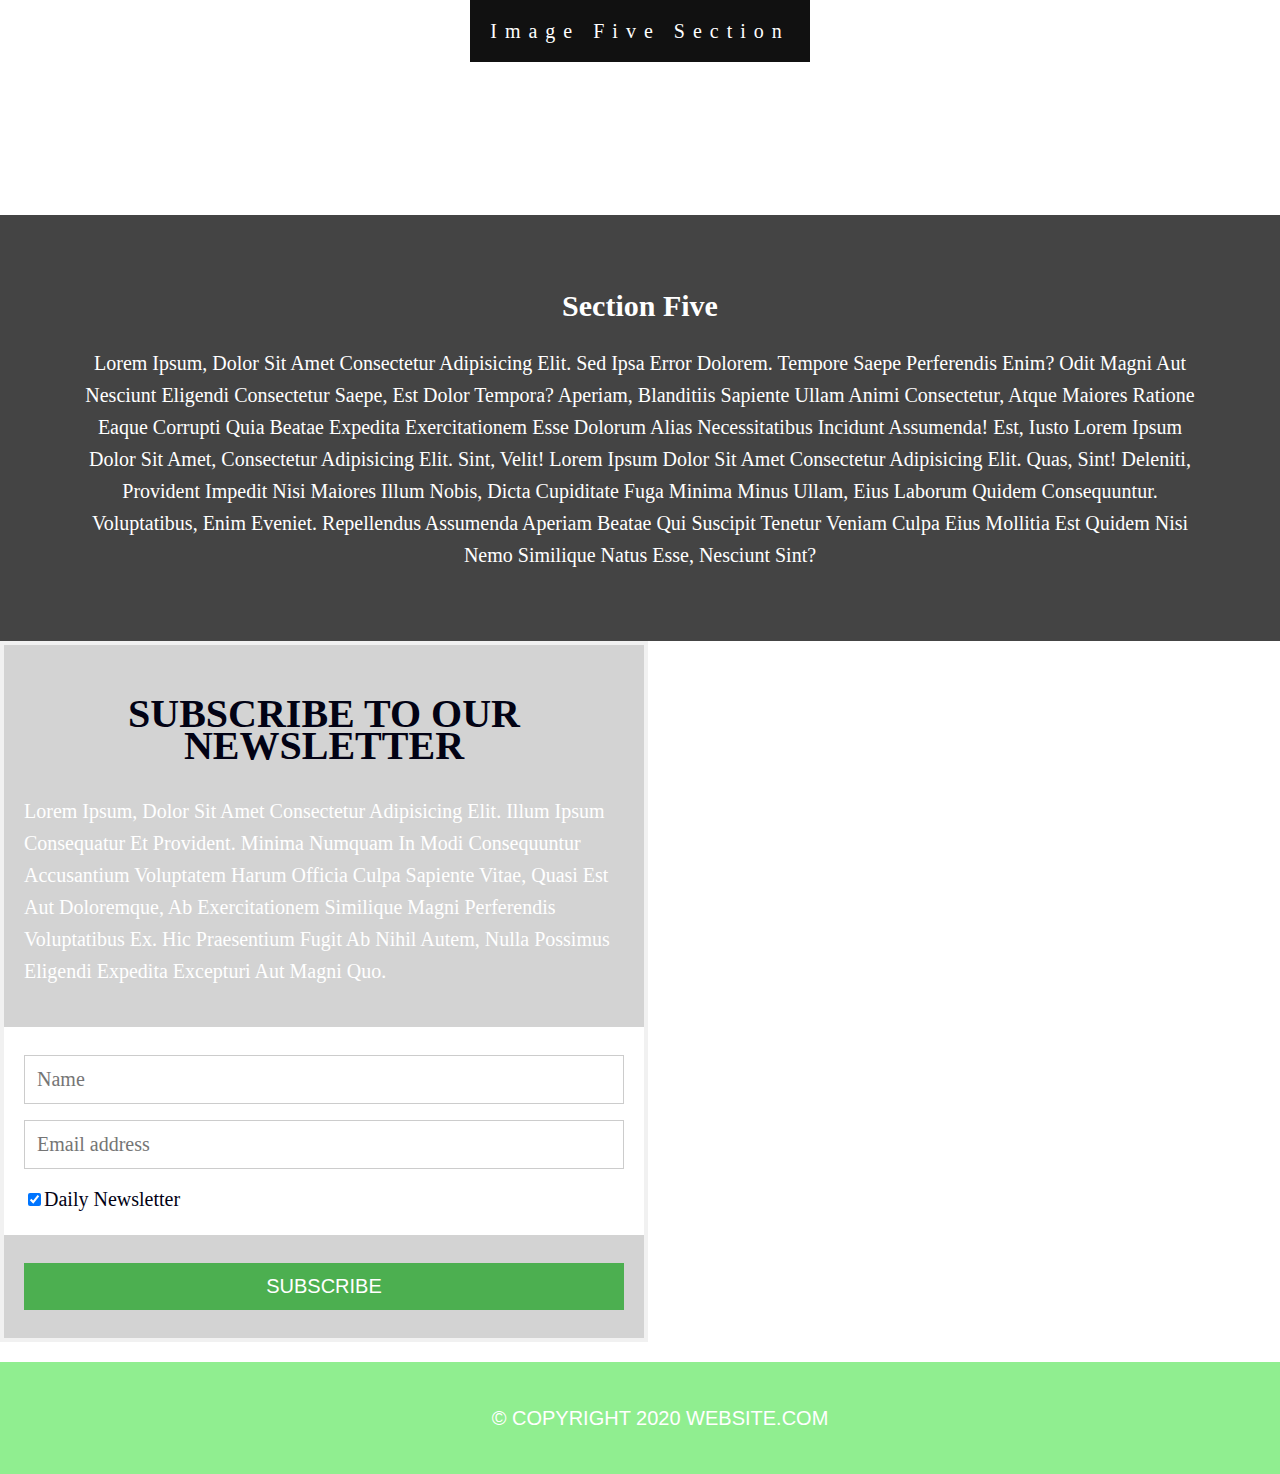
<file: blog/blog.html>
<!DOCTYPE html>
<html lang="en">
<head>
    <meta charset="UTF-8">
    <meta name="viewport" content="width=device-width, initial-scale=1.0">
    <title>website</title>
    <link rel="stylesheet" href="blog.css">
</head>
<body>
  <div class="header">
  <div class="container">
   <!-- header -->
   <div class="navbar">
     <div class="logo">
      <img src="images/logos/edutechional.png" width="125px">
     </div>
     <nav>
       <ul>
         <li><a href="blog.html">HOME</a></li>
         <li><a href="about us.html">ABOUT US</a></li>
       </ul>
     </nav>
   </div>
  <!-- header -->
  </div>
</div> 
</div>
<div class="dimg1">
    <div class="dtext">
      <span class="border">
        Parallex Effect
      </span>  
      </div>
     </div> 
     <section class="section-light section">
      <h2>section one</h2>
      <p>
          Lorem ipsum, dolor sit amet consectetur adipisicing elit. Sed ipsa error dolorem. Tempore saepe perferendis enim? Odit magni aut nesciunt eligendi consectetur saepe, est dolor tempora? Aperiam, blanditiis sapiente ullam animi consectetur, atque maiores ratione eaque corrupti quia beatae expedita exercitationem esse dolorum alias necessitatibus incidunt assumenda! Est, iusto Lorem ipsum dolor sit amet, consectetur adipisicing elit. Sint, velit! Lorem ipsum dolor sit amet consectetur adipisicing elit. Quas, sint! Deleniti, provident impedit nisi maiores illum nobis, dicta cupiditate fuga minima minus ullam, eius laborum quidem consequuntur. Voluptatibus, enim eveniet. Repellendus assumenda aperiam beatae qui suscipit tenetur veniam culpa eius mollitia est quidem nisi nemo similique natus esse, nesciunt sint?
      </p>
     </section>

     <div class="dimg2">
      <div class="dtext">
             <span class="border">
           Image Two Section
             </span>
       </div>
     </div>
   
     <section class="section-black section">
           <h2>section Two</h2>
       <p>
         Lorem ipsum, dolor sit amet consectetur adipisicing elit. Sed ipsa error dolorem. Tempore saepe perferendis enim? Odit magni aut nesciunt eligendi consectetur saepe, est dolor tempora? Aperiam, blanditiis sapiente ullam animi consectetur, atque maiores ratione eaque corrupti quia beatae expedita exercitationem esse dolorum alias necessitatibus incidunt assumenda! Est, iusto Lorem ipsum dolor sit amet, consectetur adipisicing elit. Sint, velit! Lorem ipsum dolor sit amet consectetur adipisicing elit. Quas, sint! Deleniti, provident impedit nisi maiores illum nobis, dicta cupiditate fuga minima minus ullam, eius laborum quidem consequuntur. Voluptatibus, enim eveniet. Repellendus assumenda aperiam beatae qui suscipit tenetur veniam culpa eius mollitia est quidem nisi nemo similique natus esse, nesciunt sint?
       </p>
        </section>

     <div class="dimg3">
     <div class="dtext">
     <span class="border no">
        Image Three Section
      </span>
     </div>
       </div>
    
      <section class="section-black section">
      <h2>section Three</h2>
       <p>
       Lorem ipsum, dolor sit amet consectetur adipisicing elit. Sed ipsa error dolorem. Tempore saepe perferendis enim? Odit magni aut nesciunt eligendi consectetur saepe, est dolor tempora? Aperiam, blanditiis sapiente ullam animi consectetur, atque maiores ratione eaque corrupti quia beatae expedita exercitationem esse dolorum alias necessitatibus incidunt assumenda! Est, iusto Lorem ipsum dolor sit amet, consectetur adipisicing elit. Sint, velit! Lorem ipsum dolor sit amet consectetur adipisicing elit. Quas, sint! Deleniti, provident impedit nisi maiores illum nobis, dicta cupiditate fuga minima minus ullam, eius laborum quidem consequuntur. Voluptatibus, enim eveniet. Repellendus assumenda aperiam beatae qui suscipit tenetur veniam culpa eius mollitia est quidem nisi nemo similique natus esse, nesciunt sint?
      </p>
      </section>
       <div class="dimg4">
        <div class="dtext">
          <span class="border no">
            Image four Section
            </span>
        </div>
       </div>
     
      <section class="section-black section">
     <h2>section four</h2>
       <p>
        Lorem ipsum, dolor sit amet consectetur adipisicing elit. Sed ipsa error dolorem. Tempore saepe perferendis enim? Odit magni aut nesciunt eligendi consectetur saepe, est dolor tempora? Aperiam, blanditiis sapiente ullam animi consectetur, atque maiores ratione eaque corrupti quia beatae expedita exercitationem esse dolorum alias necessitatibus incidunt assumenda! Est, iusto Lorem ipsum dolor sit amet, consectetur adipisicing elit. Sint, velit! Lorem ipsum dolor sit amet consectetur adipisicing elit. Quas, sint! Deleniti, provident impedit nisi maiores illum nobis, dicta cupiditate fuga minima minus ullam, eius laborum quidem consequuntur. Voluptatibus, enim eveniet. Repellendus assumenda aperiam beatae qui suscipit tenetur veniam culpa eius mollitia est quidem nisi nemo similique natus esse, nesciunt sint?
         </p>
        </section><div class="dimg5">
         <div class="dtext">
           <span class="border no">
          Image five Section
            </span>
          </div>
           </div>
         
         <section class="section-black section">
        <h2>section five</h2>
         <p>
          Lorem ipsum, dolor sit amet consectetur adipisicing elit. Sed ipsa error dolorem. Tempore saepe perferendis enim? Odit magni aut nesciunt eligendi consectetur saepe, est dolor tempora? Aperiam, blanditiis sapiente ullam animi consectetur, atque maiores ratione eaque corrupti quia beatae expedita exercitationem esse dolorum alias necessitatibus incidunt assumenda! Est, iusto Lorem ipsum dolor sit amet, consectetur adipisicing elit. Sint, velit! Lorem ipsum dolor sit amet consectetur adipisicing elit. Quas, sint! Deleniti, provident impedit nisi maiores illum nobis, dicta cupiditate fuga minima minus ullam, eius laborum quidem consequuntur. Voluptatibus, enim eveniet. Repellendus assumenda aperiam beatae qui suscipit tenetur veniam culpa eius mollitia est quidem nisi nemo similique natus esse, nesciunt sint?
          </p>
       </section>

      <form>
        <div class="email">
          <h2>Subscribe to our newsletter</h2>
          <p>Lorem ipsum, dolor sit amet consectetur adipisicing elit. Illum ipsum consequatur et provident. Minima numquam in modi consequuntur accusantium voluptatem harum officia culpa sapiente vitae, quasi est aut doloremque, ab exercitationem similique magni perferendis voluptatibus ex. Hic praesentium fugit ab nihil autem, nulla possimus eligendi expedita excepturi aut magni quo.</p>
        </div>

        <div class="email" style="background-color: white;">
          <input type="text" placeholder="Name" name="name" required>
          <input type="text" placeholder="Email address" name="mail" required>
          <label>
          <input type="checkbox" checked="checked" name="subscribe">Daily Newsletter
          </label>
           </div>
           <div class="email">
             <input type="submit" value="subscribe">
           </div>
      </form>
     <div class="footer">
        <p>&copy; copyright 2020 website.com</p>
    </div>

</body>
</html>
</file>
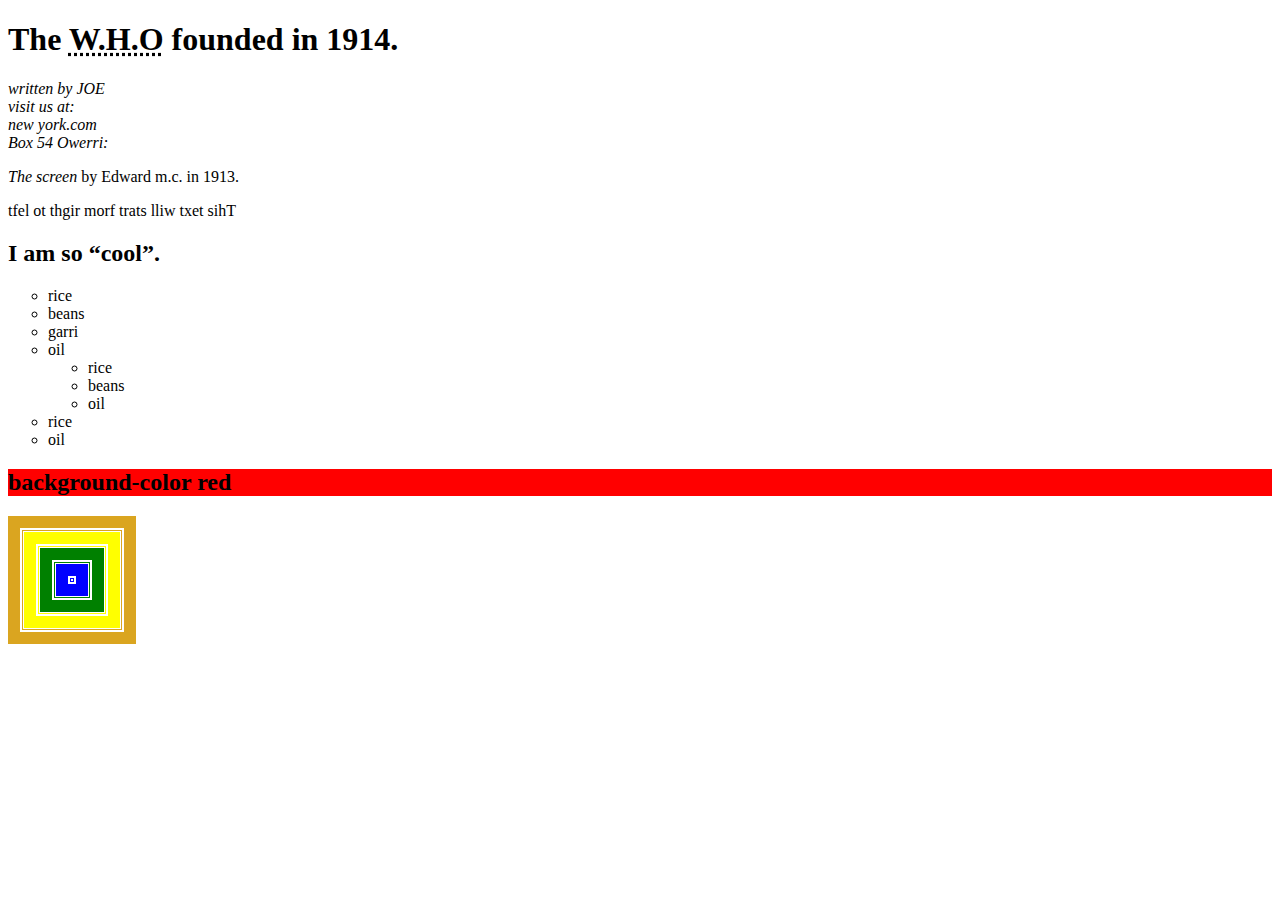
<file: css/practice.html>
<!DOCTYPE html>
<html lang="en">
<head>
    <meta charset="UTF-8">
    <meta name="viewport" content="width=device-width, initial-scale=1.0">
    <title>Document</title>
</head>
<body>
    <h1>The <abbr title="world health organisation">W.H.O</abbr> founded in 1914.</h1>
    <address>
        written by JOE<br>
        visit us at:<br>
        new york.com<br>
        Box 54 Owerri: <br>
    </address>
    <p><cite>The screen</cite> by Edward m.c. in 1913.</p>
    <bdo dir="rtl">This text will start from right to left</bdo>
    <h2>I am so <q>cool</q>.</h2>
    <ul style="list-style-type: circle;">
        <li>rice</li>
        <li>beans</li>
        <li>garri</li>
        <li>oil</li>
        <ul>
            <li>rice</li>
            <li>beans</li>
            <li>oil</li>
            </ul>
            <li>rice</li>
            <li>oil</li>
        </ul>
        <h2 style="background-color:red;">background-color red</h2>
        <table border="12"bordercolor=#DAA520>
            <tr><td>
             <table border="12"bordercolor=yellow>
                    <tr><td>
                        <table border="12"bordercolor=green>
                            <tr><td> 
                                <table border="12"bordercolor=blue>
                                    <tr><td>
            </td></tr>
            </table>
        </td></tr>
    </table>
</td></tr>
</table>
</td></tr>
</table>
</body>
</html>
</file>
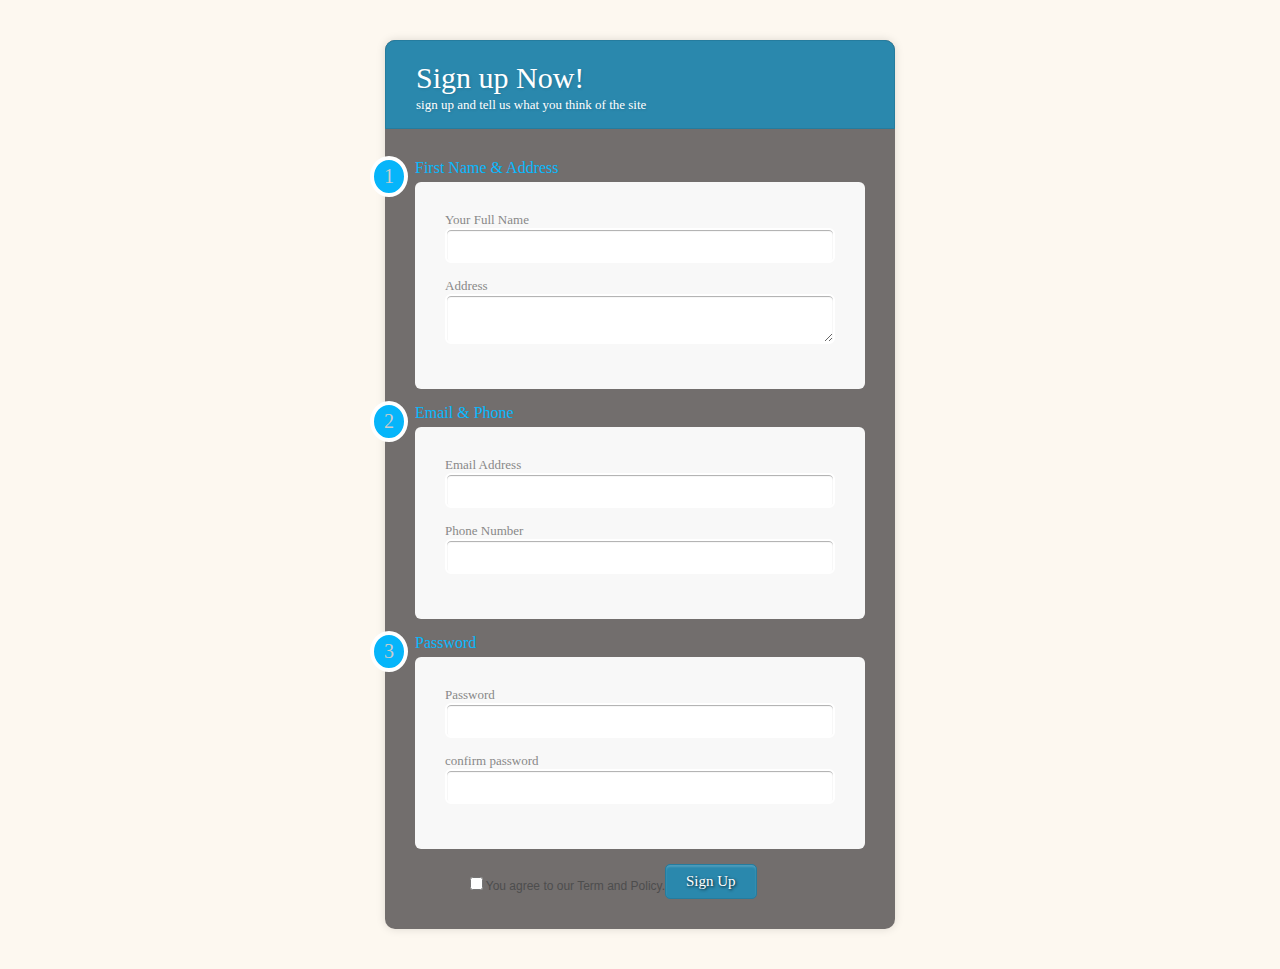
<file: form/form.html>
<!DOCTYPE html>
<html lang="en">
<head>
    <meta charset="UTF-8">
    <meta name="viewport" content="width=device-width, initial-scale=1.0">
    <meta http-equiv="X-UA-Compatible" content="ie=edge">
    <title>form</title>
    <link rel="stylesheet" href="form.css">
</head>
<body>
    <div class="form-style">
        <h1>Sign up Now! <span>sign up and tell us what you think of the site</span></h1>
        <form>
        <div class="section"><span>1</span>First Name & Address </div>
        <div class="inner-wrap">
            <label>Your Full Name <input type="text" name="field1"/></label>
            <label>Address <textarea name="field2"></textarea></label>
        </div>

        <div class="section"><span>2</span>Email & Phone</div>
        <div class="inner-wrap">
            <label>Email Address <input type="email" name="field3"/></label>
            <label>Phone Number <input type="text" name="field4"/></label>
        </div>

        <div class="section"><span>3</span>Password</div>
        <div class="inner-wrap">
            <label>Password<input type="password" name="field5"/></label>
            <label>confirm password<input type="password" name="field6"/></label>
        </div>

        <div class="button-section">
            <input type="submit" value="Sign Up" />
            <span class="privacy-policy">
                <input type="checkbox" name="field7">You agree to our Term and Policy.
            </span>
        </div>
        </form>
    </div>
</body>
</html>
</file>
<file: index.css>
* {
    margin: 0;
    padding: 0;
    box-sizing: border-box;
  }
  body{
    font-family: 'Poppins', sans-serif;
  }
  
.navbar{
  display: flex;
  align-items: center;
  padding: 20px;
}
nav{
  flex: 1;
  text-align: right;
}
nav ul{
  display: inline-block;
  list-style-type: none;
}
nav ul li{
  display: inline-block;
  margin-right: 20px;
}
a{
  text-decoration: none;
  color:#555;
  font-weight: 600;
}
p{
  color : #555;
}

.container{
  max-width: 1300px;
  margin: auto;
  padding-left: 25px;
  padding-right: 25px;
}
.type{
   display: flex;
   align-items: center;
   flex-wrap: wrap;
   justify-content: space-around; 
}
.term{
   flex-basis: 50%;
   min-width: 300px;
}
.term img{
  max-width: 100%;
  padding: 50px 0; 
}
.term h1{
  font-size: 50px;
  line-height: 60px;
  margin: 25px 0;
}
.btn{
  display: inline-block;
  background: #ff523b;
  color: #fff;
  padding: 8px 30px;
  margin: 30px 0;
  border-radius: 30px;
  transition: background 0.5s;
}
.btn:hover{
     background: #563434;
}
.header{
  background: radial-gradient(#fff , lightblue);
}
.header .type{
  margin-top: 70px;
}
h1{
  text-align:left;
  font-weight: 600;
  text-transform:capitalize;
  font-size: 40px;
}
.categories{
  margin: 70px 0;
}
.c-3{
  flex-basis: 30%;
  min-width: 250px;
  margin-bottom: 30px;
}
.c-3 img{
  width: 100%;
}
.small-container{
  max-width: 1080px;
  margin: auto;
  padding-left: 25px;
  padding-right: 25px;
}
.c-4{
  flex-basis: 25%;
  padding: 10px;
  min-width: 200px;
  margin-bottom: 50px;
  transition: transform 0.5s;
}
.c-4 img{
    width: 100%;

}
.title{
  text-align: center;
  margin: 0 auto 80px;
  position: relative;
  line-height: 60px;
  color: #555;
}
.title::after{
  content: '';
  background: #ff523b;
  width: 80px;
  height:5px ;
  border-radius: 5px;
  position: absolute;
  bottom: 0;
  left: 50%;
  transform:translateX(-50%) ;
}
h4{
  color: #555;
  font-weight: normal;
}
.c-4 p{
  font-size: 14px;
}
.rating .fa{
 color:#ff523b ;
}
.c-4:hover{
  transform: translateY(-5px);
}
.offer{
  background: radial-gradient(#fff , lightblue);
  margin-top: 80px;
  padding: 30px 0;
}
.term .offer-img{
  padding:50px ;
}
small{
   color: #555;
}
/*-------------testimonial-----------*/
.testimonal{
      padding-top: 100px;
}
.testimonal .c-3{
  text-align: center;
  padding: 40px 20px;
  box-shadow: 0 0 20px 0px rgba(0,0,0,0.1);
  transition: transform 0.5s;
}
.testimonal .c-3 img{
      width: 50px;
      margin-top: 20px;
      border-radius: 50%;     
}
.testimonal  .c-3:hover{
  transform: translateY(-10px);
}
.fa.fa-quote-left{
  font-size: 34px;
  color: #ff523b;
}
.c-3 p{
  font-size: 12px;
  margin: 12px 0;
  color: #777;
}
.testimonal .c-3 h3{
  font-weight: 600;
  color: #555;
  font-size: 16px;
}
.brands{
   margin: 100px auto;
  
}
.c-5 {
  width:160px; 
}
.c-5 img{
  width: 100%;
  cursor: pointer;
  filter: grayscale(100%); /* it change the logos to grey*/
}
.c-5 img:hover{
  filter: grayscale(0);
}
.footer{
  background: #000;
  color: #8a8a8a;
  font-size: 14px;
  padding: 60px 0 20px;
}
 
.footer p{
  color: #8a8a8a;
}
.footer h3{
  color: #fff;
  margin-bottom: 20px;
}
.footer-col-1,.footer-col-2,.footer-col-3,.footer-col-4{
  min-width: 250px;
  margin-bottom: 20px;
}
.footer-col-1{
  flex-basis: 30%;
}
.footer-col-2{
  flex: 1;
  text-align: center;
}
.footer-col-2 img{
  width: 180px;
  margin-bottom: 20px;
}
.footer-col-3, .footer-col-4{
  flex-basis: 12%;
  text-align: center;
}
ul{
  list-style-type: none;
}
.app-logo{
     margin-top: 20px;
}
.app-logo img{
     width: 140px;
}
.footer hr{
  border: none;
  background: #b5b5b5;
  height: 1px;
  margin: 20px 0;
}
.copyright{
  text-align: center;
}
.menu-icon{
  width: 28px;
  margin-left: 20px;
  display: none;
}
@media only screen and (max-width:800px){
  nav ul{
    position: absolute;
    top: 70px;
    left: 0;
    background: #333;
    width: 100%;
    overflow: hidden;
    transition: max-height 0.5s;

  }
  nav ul li{
    display: block;
    margin-right: 50px;
    margin-top: 10px;
    margin-bottom: 10px;
  }
  nav ul li a{
    color: #fff;
  }
  .menu-icon{
    display: block;
    cursor: pointer;
  }
}
.type-2{
  justify-content: space-between;
  margin: 100px auto 50px;
}
select{
  border: 1px solid #ff523b;
  padding: 5px;
}
select:focus{
  outline: none;
}

.page-btn{
  margin: 0 auto 80px;
}
.page-btn span{
  display: inline-block;
  border: 1px solid #ff523b;
  margin-left: 10px;
  width: 40px;
  height: 40px;
  text-align: center;
  line-height: 40px;
  cursor: pointer;
}
.page-btn span:hover{
  background: #ff523b;
  color: #fff;
}
.single-product{
  margin-top: 80px;
}
.single-product .term img {
  padding: 0;
}
.single-product .term {
  padding: 20px;
}
.single-product h4{
  margin: 20px 0;
  font-size: 22px;
  font-weight: bold;
}
.single-product select{
  display:block ;
  margin-top: 20px;
  padding: 10px;
}
.single-product input{
width: 50px;
height: 40px;
padding-left: 10px;
font-size: 20px;
margin-right: 10px;
border: 1px solid #ff523b;

}

input:focus{
  outline: none;
}
.single-product .fa{
  color:#ff523b;
  margin: 10px;
}
.small-img-type{
  display: flex;
  justify-content: space-between;
}
.small-img-term{
  flex-basis: 24%;
  cursor: pointer;
}
/*----cart items-*/
.cart-page{
  margin: 80px auto;
}
table{
  width: 100%;
  border-collapse: collapse;
}
.cart-info{
  display: flex;
  flex-wrap: wrap;
}
th{
  text-align: left;
  padding: 5px;
  color: #fff;
  background: #ff523b;
  font-weight: normal;
}
td{
  padding: 10px 5px;
}
td input{
  width: 40px;
  height: 30px;
  padding: 5px;
}
td a{
  color:#ff523b ;
  font-size: 12px;
}
td img{
  width: 80px;
  height: 80px;
  margin-right: 10px;

}
.total-price{
  display: flex;
  justify-content: flex-end;
}
.total-price table{
  border-top: 3px solid #ff523b;
  width: 100%;
  max-width: 400px;
}
td:last-child{
  text-align: right;
}
th:last-child{
  text-align: right;
}
.account-page{
  padding: 50px 0;
  background: radial-gradient(#fff , lightblue);
}
.form-container{
background: #fff;
width: 300px;
height: 400px;
position: relative;
text-align: center;
padding: 20px 0;
margin: auto;
box-shadow: 0 0 20px 0px rgba(0, 0, 0, 0.1);
overflow: hidden;
}
.form-container span{
  font-weight: bold;
  padding: 0 10px;
  color: #555;
  cursor: pointer;
  width: 100px;
  display: inline-block;
}
.form-btn{
  display: inline-block;
}
.form-container form{
  max-width: 300px;
  padding: 0 20px;
  position: absolute;
  top: 130px;
  transition: transform 1s;
}
form input{
  width: 100%;
  height: 30px;
  margin: 10px 0;
  padding: 0 10px;
  border: 1px solid #ccc;
}
form .btn{
  width: 100%;
  border: none;
  cursor: pointer;
  margin: 10px 0;
}
form .btn:focus{
  outline: none;
}
#LoginForm{
  left: -300px;
}
#RegForm{
  left: 0;
}
form a{
  font-size: 12px;
}
#Indicator{
  width: 100px;
  border: none;
  background: #ff523b;
  height: 3px;
  margin-top: 8px;
  transform: translateX(100px);
  transition: transform 1s;
}







@media only screen and (max-width:600px){
  .type{
    text-align: center;
 }
 .term, .c-3, .c-4{
   flex-basis: 100%;
 }
 .single-product .type{
  text-align: left;
}
.single-product .term
{
  padding: 20px 0;
}
.single-product .h1{
  font-size: 26px;
  line-height: 22px;
}
.cart-info p{
  display: none;
}

}
</file>
<file: blog/blog.css>
body{
    margin: 0;
    padding: 0;
    box-sizing: border-box;
    height: 100%;
    width: 100%;
    font-size: 20px;
    font-family:Georgia;
    line-height: 1.6em;
    color: rgb(2, 2, 20);
  }
  
.navbar{
  display: flex;
  align-items: center;
  padding: 20px;
}
nav{
  flex: 1;
  text-align: right;
}
nav ul{
  display: inline-block;
  list-style-type: none;
}
nav ul li{
  display: inline-block;
  margin-right: 20px;
}
a{
  text-decoration: none;
  color:black;
}
p{
  color:white;
}
.container{
  max-width: 1300px;
  margin: auto;
  padding-left: 25px;
  padding-right: 25px;
}

.header{
  background:radial-gradient(#fff ,darkslategray);
}

 .rare{
      font-size: 20px;
      font-family: Arial, Helvetica, sans-serif;
      margin: auto;
      line-height: 20px;
      padding: 250px 0px;
     
 }
 .dimg1,
.dimg2,
.dimg3,
.dimg4,
.dimg5{
    position: relative;
    background-position: center;
    background-size: cover;
    background-repeat: no-repeat;
    background-attachment: fixed;
}

.dimg1{
    background-image: url("images/blog1.png");
    min-height: 100%;
}
.dimg2{
    background-image: url("images/blog2.png");
    min-height: 400px;
}
.dimg3{
    background-image: url("images/blog3.png");
    min-height: 400px;
}
.dimg4{
    background-image: url("images/blog4.png");
    min-height: 400px;
}
.dimg5{
    background-image: url("images/feature-img1.jpg");
    min-height: 400px;
}
.section{
    text-align: center;
    padding: 50px 80px;
}

.section-light{
    background:#444;
    color:white;
    text-transform: capitalize;
}

.section-black{
    background: #444;
    color:white;
    text-transform: capitalize;
}
.dtext{
    position: absolute;
    top: 50%;
    width: 100%;
    text-align: center;
    color:#444;
    letter-spacing: 8px;
    text-transform:capitalize;

}
.border{
    background-color: #111;
    color:white;
    padding: 20px;
}
.profile-content-wrapper {
    padding: 30px;
  }
  .two-column-wrapper {
    display: grid;
    grid-template-columns: 1fr 1fr;
  }
  
  .profile-content-wrapper h1 {
    color:lightgreen;
    text-transform: uppercase;
  }
  .profile-content-wrapper p{
      color:white;
      text-transform: capitalize;
  }
  form{
      border: 4px solid #f1f1f1;
      width: 50%;
  }
  .email{
      padding: 20px;
      background-color:lightgray
  }
  input[type=text],
  input[type=submit]{
      width: 100%;
      padding: 12px;
      margin: 8px 0;
      display: inline-block;
      border: 1px solid #ccc;
      box-sizing: border-box;
      font-family: Georgia, 'Times New Roman', Times, serif;
      font-size: 20px;
  }
  input[type=checkbox]{
      margin-top: 16px;
  }
  input[type=submit]{
      background-color: #4caf50;
      color: white;
      border: none;
      text-transform: uppercase;
      font-family: Arial, Helvetica, sans-serif;
      font-size: 20px;
  }
  input[type=submit]:hover{
      background-color:#35424a;
  }
  .email h2{
      font-family: Georgia, 'Times New Roman', Times, serif;
      font-size: 40px;
      text-transform: uppercase;
      text-align: center;
  }
  .email p{
    font-family: Georgia;
    font-size: 20px;
    text-transform:capitalize;
  }
  .footer{
    position: 0;
    left: 0;
    bottom: 0;
    width: 100%;
    padding: 20px;
    margin-top: 20px;
    color: #ffffff;
    background:lightgreen;
    text-align: center;
    text-transform: uppercase;
    font-size: 20px;
    font-family: Arial, Helvetica, sans-serif;
}
@media(max-width:568px){
.dimg1,
.dimg2,
.dimg3,
.dimg4,
.dimg5{
    background-attachment: scroll;
}
}
</file>
<file: form/form.css>
body{
   background: rgba(245,222,179,0.205);
}
.form-style{
    width: 450px;
    padding: 30px;
    margin: 40px auto;
    background: rgba(99,94,94,0.900);
    border-radius: 10px;
    -webkit-border-radius:10px;
    -moz-border-radius:10px;
    box-shadow: 0px 0px 10px rgba(0,0,0,0.13);
    -moz-box-shadow:0px 0px 10px rgba(0,0,0,0.13);
    -webkit-box-shadow:0px 0px 10px rgba(0,0,0,0.13);
}

.form-style .inner-wrap{
    padding: 30px;
    background: #f8f8f8;
    border-radius: 6px;
    margin-bottom: 15px;
}
.form-style h1{
    background: rgb(42,136,173);
    padding: 20px 30px 15px 30px;
    margin: -30px -30px 30px -30px;
    border-radius: 10px 10px 0 0;
    -webkit-border-radius:10px 10px 0 0;
    -moz-border-radius:10px 10px 0 0;
    color: #fff;
    text-shadow: 1px 1px 3px rgba(0,0,0,0.12);
    font:normal 30px'Bitter' ,serif;
    -moz-box-shadow:insert 0px 2px 2px 0px rgba(255,255,255,0.17);
    -webkit-box-shadow:insert 0px 2px 2px 0px rgba(255,255,255,0.17);
    box-shadow: insert 0px 2px 2px 0px rgba(255,255,255,0.17);
    border: 1px solid #257c9e;
    animation: heading;
    animation-duration:3s;
    animation-fill-mode: forwards;
}
@keyframes heading{
    0%{ background: white;left: 0px;top: -50px;}
    100%{left: 0px;top: 200px;}
}
.form-style h1>span{
    display: block;
    margin-top: 2px;
    font: 13px Georgia, 'Times New Roman', Times, serif;
}
.form-style label{
    display: block;
    font:13px Georgia, 'Times New Roman', Times, serif ;
    color: #888;
    margin-bottom: 15px;
}
.form-style input[type="text"],
.form-style input[type="date"],
.form-style input[type="datetime"],
.form-style input[type="email"],
.form-style input[type="number"],
.form-style input[type="search"],
.form-style input[type="time"],
.form-style input[type="url"],
.form-style input[type="password"],
.form-style textarea,
.form-style select{
    display: block;
    box-sizing: border-box;
    -webkit-box-sizing: border-box;
    -moz-box-sizing: border-box;
    width: 100%;
    padding: 8px;
    border-radius: 6px;
    -webkit-webkit-radius:6px;
    -moz-border-radius:6px;
    border: 2px solid#fff;
    box-shadow: inset 0px 1px 1px rgba(0,0,0,0.33) ;
    -moz-box-shadow: inset 0px 1px 1px rgba(0,0,0,0.33) ;
    -webkit-box-shadow: inset 0px 1px 1px rgba(0,0,0,0.33) ;
    }
.form-style .section{
    font: normal 20px 'Bitter' serif;
    color: rgb(7,185,255);
    margin-bottom: 5px;
}
.form-style .section span{
    background: rgb(6,181,250);
    padding: 5px 10px 5px 10px;
    position: absolute;
    border-radius: 50%;
    -webkit-border-radius:50%;
    -moz-border-radius:50%;
    border: 4px solid #fff;
    font-size: 20px;
    margin-left: -45px;
    color: #ccc;
    margin-top:-3px;
}
.form-style input[type="button"],
.form-style input[type="submit"]{
    background: #2A88AD;
    padding: 8px 20px 8px 20px ;
    border-radius: 5px;
    -webkit-border-radius:5px;
    -moz-border-radius:5px;
    color: #fff;
    text-shadow: 1px 1px 3px rgba(0,0,0,0.842);
    font: normal 30px 'Bitter',serif;
    box-shadow: inset 0px 2px 2px 0px rgba(255,255,255,0.17);
    -webkit-box-shadow: inset 0px 2px 2px 0px rgba(255,255,255,0.17);
    -moz-box-shadow: inset 0px 2px 2px 0px rgba(255,255,255,0.17);
    border: 1px solid #257c9e;
    font-size: 15px;

}
.form-style input[type="button"]:hover,
.form-style input[type="submit"]:hover{
    background: #2a6881;
    box-shadow: inset 0px 2px 2px 0px rgba(255,255,255,0.28);
    -webkit-box-shadow: inset 0px 2px 2px 0px rgba(255,255,255,0.28);
    -moz-box-shadow: inset 0px 2px 2px 0px rgba(255,255,255,0.28);
}

.form-style .privacy-policy{
    float: left;
    width: 250px;
    font: 12px Arial,Helvetica,sans-serif;
    color: #4d4d4d;
    margin-top: 10px;
    text-align: right;
}
</file>
